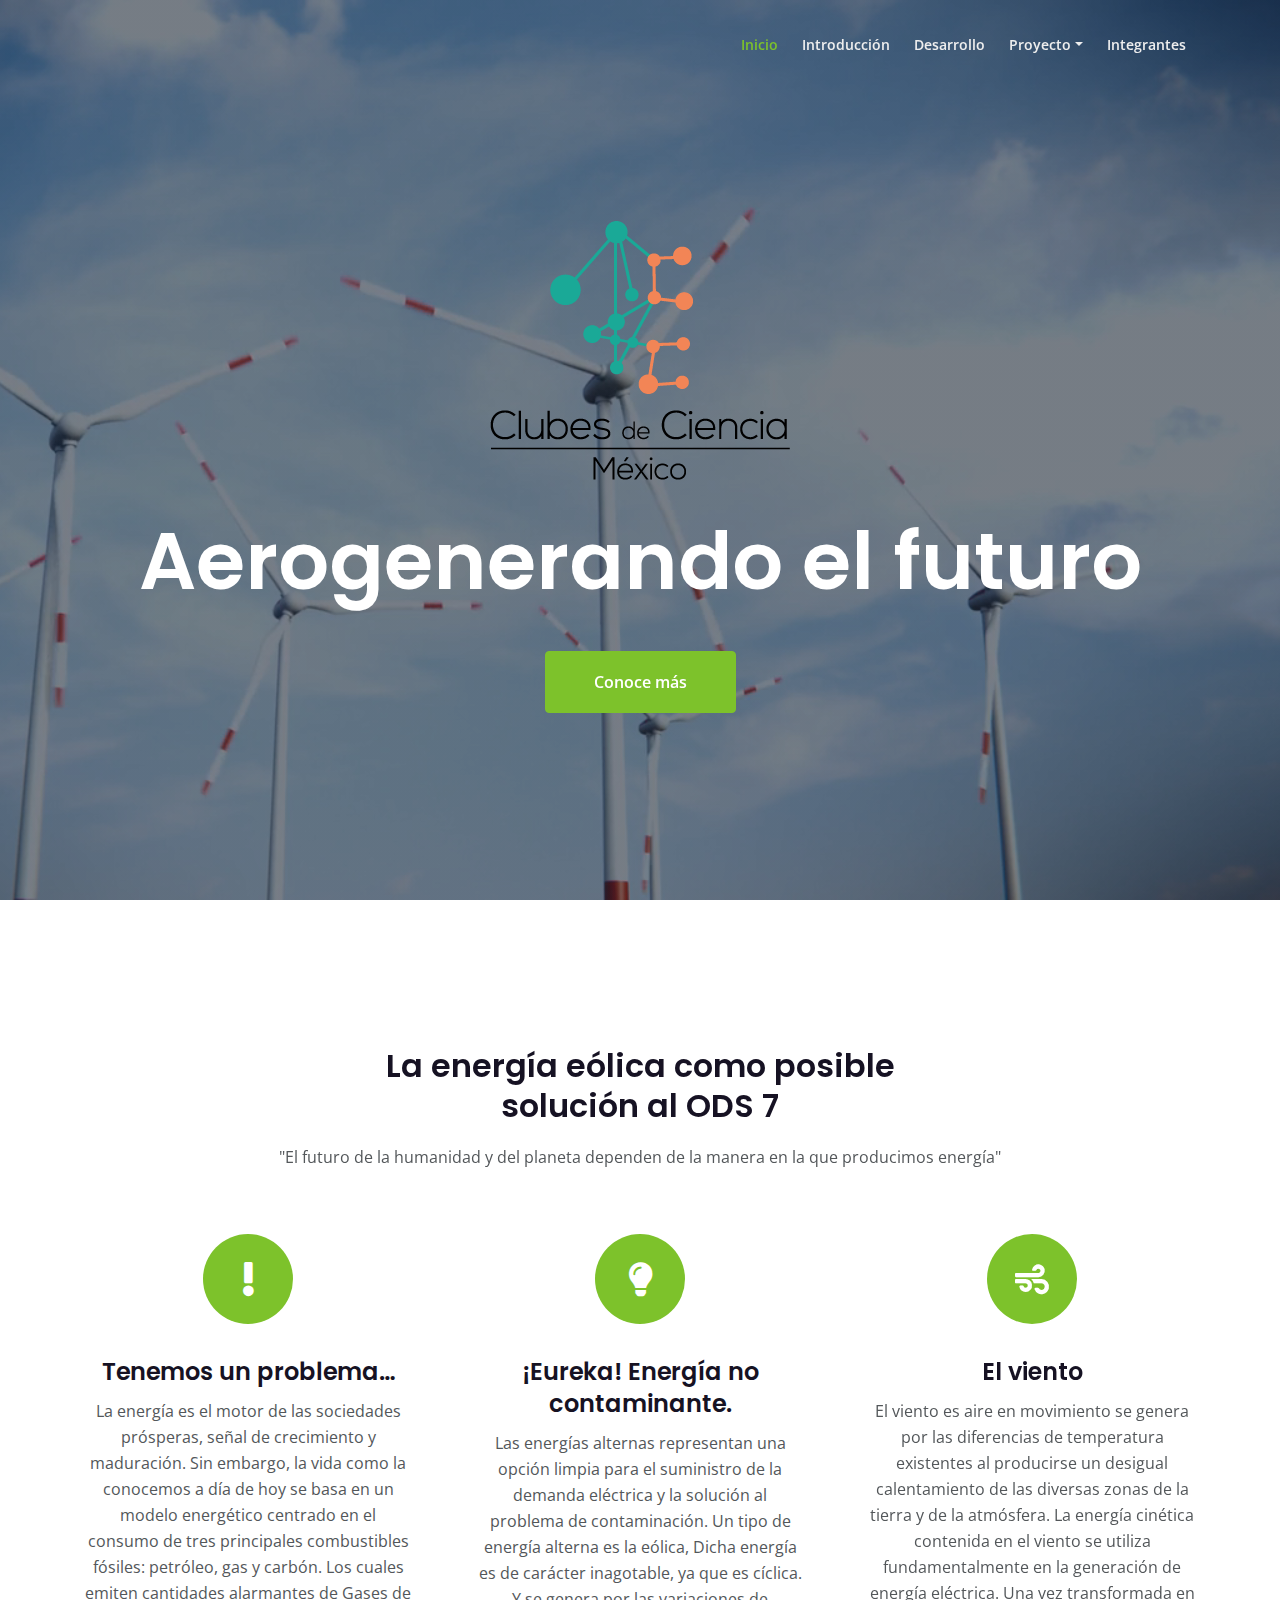
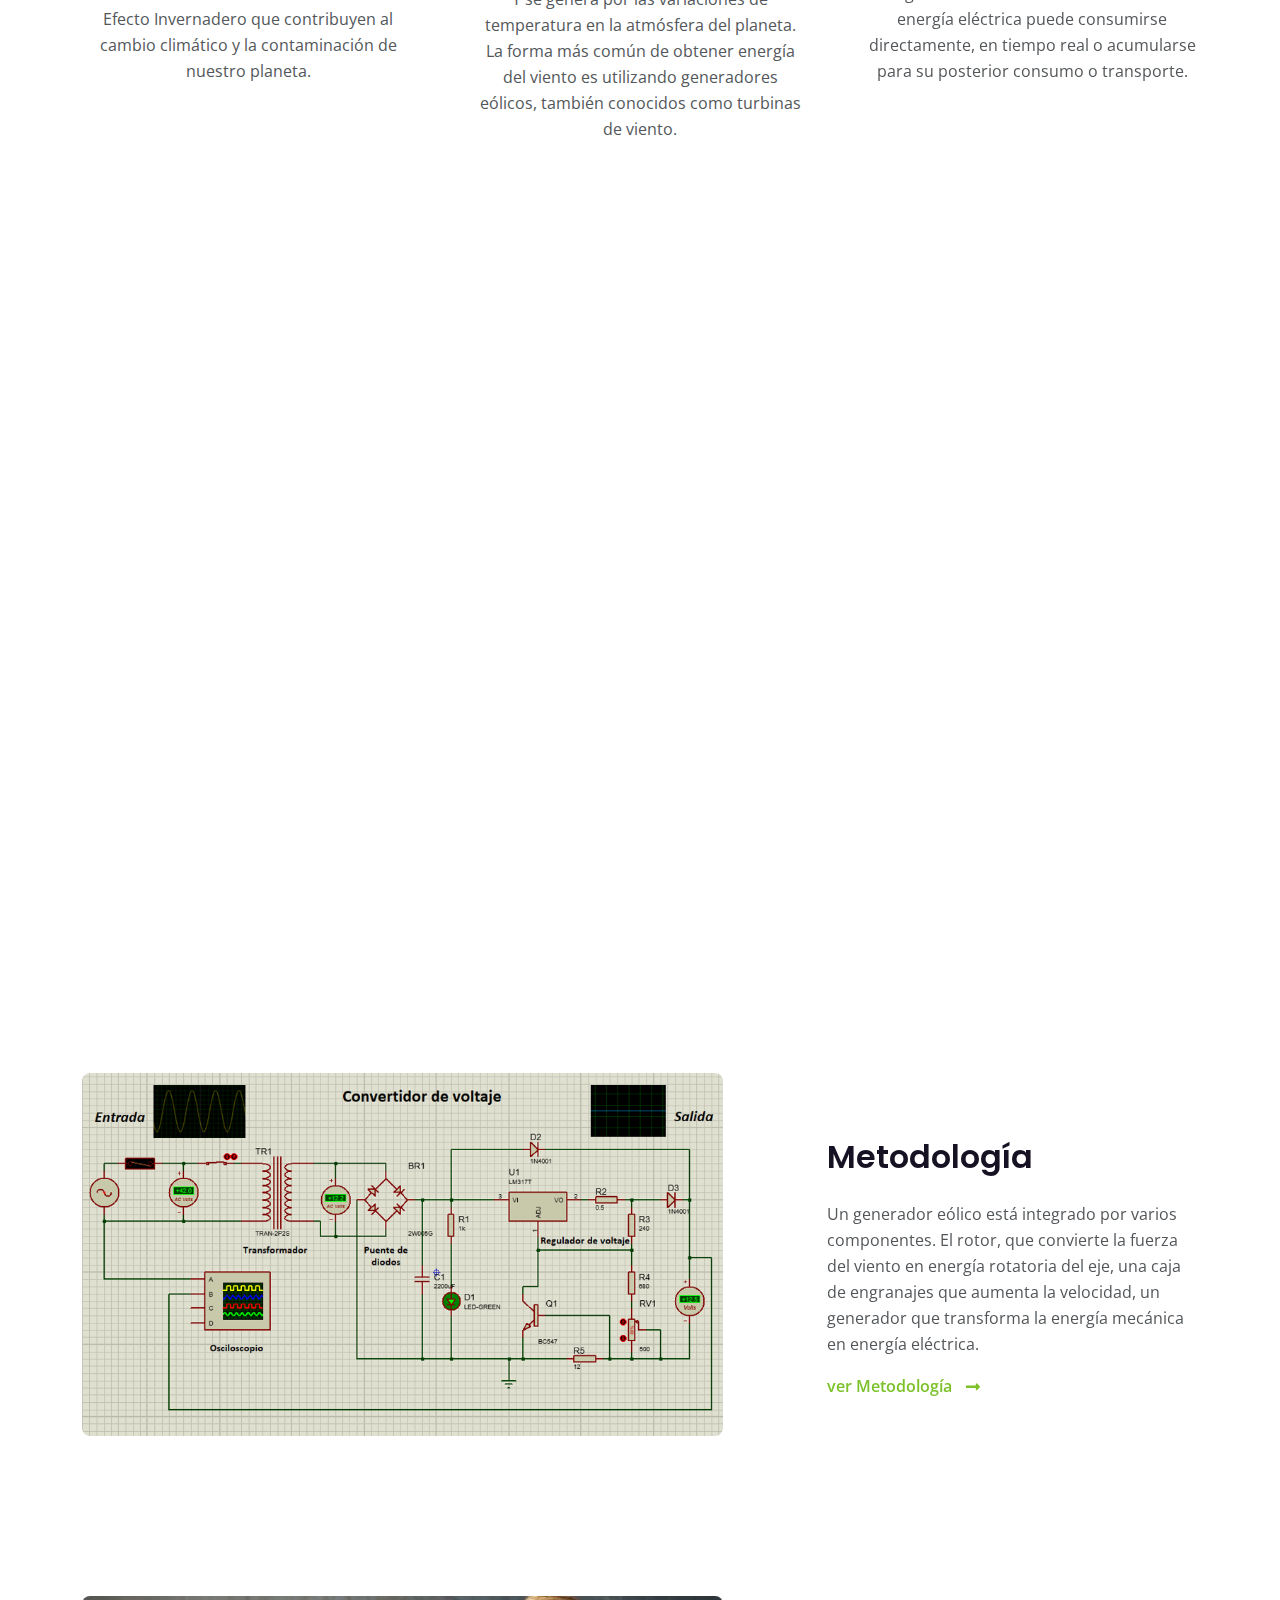
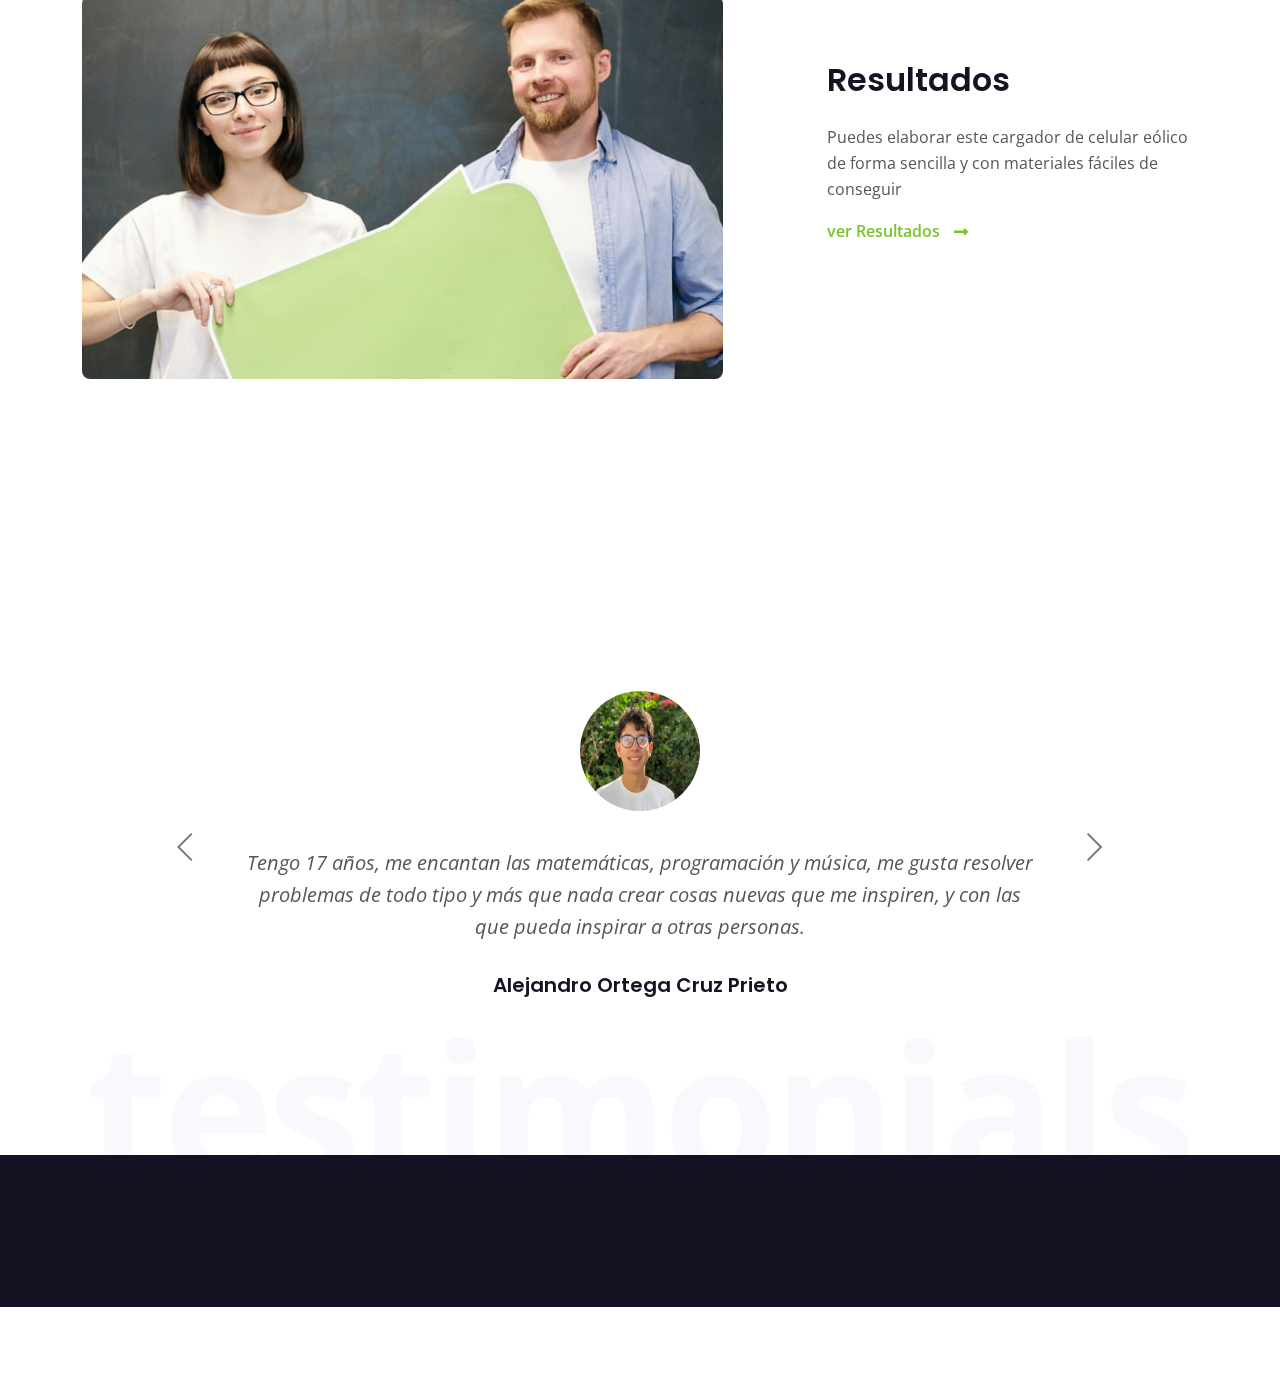
<file: index.html>
<!DOCTYPE html>
<html lang="en">
<head>
    <meta charset="utf-8">
    <meta name="viewport" content="width=device-width, initial-scale=1, shrink-to-fit=no">
    
    <!-- SEO Meta Tags -->
    <meta name="description" content="Your description">
    <meta name="author" content="Your name">

    <!-- OG Meta Tags to improve the way the post looks when you share the page on Facebook, Twitter, LinkedIn -->
	<meta property="og:site_name" content="" /> <!-- website name -->
	<meta property="og:site" content="" /> <!-- website link -->
	<meta property="og:title" content=""/> <!-- title shown in the actual shared post -->
	<meta property="og:description" content="" /> <!-- description shown in the actual shared post -->
	<meta property="og:image" content="" /> <!-- image link, make sure it's jpg -->
	<meta property="og:url" content="" /> <!-- where do you want your post to link to -->
	<meta name="twitter:card" content="summary_large_image"> <!-- to have large image post format in Twitter -->

    <!-- Webpage Title -->
    <title>Aerogenerando el futuro</title>
    
    <!-- Styles -->
    <link href="https://fonts.googleapis.com/css2?family=Open+Sans:ital,wght@0,400;0,600;0,700;1,400&display=swap" rel="stylesheet">
    <link href="https://fonts.googleapis.com/css2?family=Poppins:wght@600&display=swap" rel="stylesheet">
    <link href="css/bootstrap.min.css" rel="stylesheet">
    <link href="css/fontawesome-all.min.css" rel="stylesheet">
    <link href="css/swiper.css" rel="stylesheet">
	<link href="css/styles.css" rel="stylesheet">
	
	<!-- Favicon  -->
    <link rel="icon" href="images/favicon.png">
</head>
<body>
    
    <!-- Navigation -->
    <nav id="navbar" class="navbar navbar-expand-lg fixed-top navbar-dark" aria-label="Main navigation">
        <div class="container">

            <!-- Image Logo 
            <a class="navbar-brand logo-image" href="index.html"><img src="images/logo.svg" alt="alternative"></a> 
            -->
            <!-- Text Logo - Use this if you don't have a graphic logo -->
            <!-- <a class="navbar-brand logo-text" href="index.html">Desi</a> -->

            <button class="navbar-toggler p-0 border-0" type="button" id="navbarSideCollapse" aria-label="Toggle navigation">
                <span class="navbar-toggler-icon"></span>
            </button>

            <div class="navbar-collapse offcanvas-collapse" id="navbarsExampleDefault">
                <ul class="navbar-nav ms-auto navbar-nav-scroll">
                    <li class="nav-item">
                        <a class="nav-link active" aria-current="page" href="#header">Inicio</a>
                    </li>
                    <li class="nav-item">
                        <a class="nav-link" href="#introduction">Introducción</a>
                    </li>
                    <li class="nav-item">
                        <a class="nav-link" href="#desarrollo">Desarrollo</a>
                    </li>
                    <li class="nav-item dropdown">
                        <a class="nav-link dropdown-toggle" href="#" id="dropdown01" data-bs-toggle="dropdown" aria-expanded="false">Proyecto</a>
                        <ul class="dropdown-menu" aria-labelledby="dropdown01">
                            <li><a class="dropdown-item" href="metodologia.html">Metodología</a></li>
                            <li><div class="dropdown-divider"></div></li>
                            <li><a class="dropdown-item" href="resultados.html">Resultados</a></li>
                            <!--
                            <li><div class="dropdown-divider"></div></li>
                            <li><a class="dropdown-item" href="privacy.html">Privacy Policy</a></li>
                            -->
                        </ul>
                    </li>
                    <li class="nav-item">
                        <a class="nav-link" href="#integrantes">Integrantes</a>
                    </li>
                </ul>
                <!--
                <span class="nav-item social-icons">
                    <span class="fa-stack">
                        <a href="#your-link">
                            <i class="fas fa-circle fa-stack-2x"></i>
                            <i class="fab fa-facebook-f fa-stack-1x"></i>
                        </a>
                    </span>
                    <span class="fa-stack">
                        <a href="#your-link">
                            <i class="fas fa-circle fa-stack-2x"></i>
                            <i class="fab fa-twitter fa-stack-1x"></i>
                        </a>
                    </span>
                </span>
                -->
            </div> <!-- end of navbar-collapse -->
        </div> <!-- end of container -->
    </nav> <!-- end of navbar -->
    <!-- end of navigation -->

      
    <!-- Header -->
    <header id="header" class="header">
        <div class="header-content">
            <div class="container">
                <div class="row">
                    <div class="col-lg-12">
                    
                        <img class='clubes-logo' src="images/clubes-ciencia.png" alt="alternative">
                        <h1 class="h1-large">Aerogenerando el futuro</h1>
                        <a class="btn-solid-lg" href="#introduction">Conoce más</a>
                    </div> <!-- end of col -->
                </div> <!-- end of row -->
            </div> <!-- end of container -->
        </div> <!-- end of header-content -->
        
        <!-- Video Background -->
        <video autoplay loop muted id="video-background" poster="images/header-background.jpg" playsinline>
            <source src="images/wild-power.mp4" type="video/mp4" />
        </video>
        <!-- end of video background -->

    </header> <!-- end of header -->
    <!-- end of header -->


    <!-- Introduction -->
    <div id="introduction" class="cards-1">
        <div class="container">
            <div class="row">
                <div class="col-lg-12">
                    <h2 class="h2-heading">La energía eólica como posible solución al ODS 7</h2>
                    <p class="p-heading">"El futuro de la humanidad y del planeta dependen de la manera en la que producimos energía"</p>
                </div> <!-- end of col -->
            </div> <!-- end of row -->
            <div class="row">
                <div class="col-lg-12">

                    <!-- Card -->
                    <div class="card">
                        <div class="card-icon">
                            <span class="fas fa-exclamation"></span>
                        </div>
                        <div class="card-body">
                            <h4 class="card-title">Tenemos un problema…</h4>
                            <div class="card-text">
                                La energía es el motor de las sociedades prósperas, señal de crecimiento y maduración. Sin embargo, la vida como la conocemos a día de hoy se basa en un modelo energético centrado en el consumo de tres principales combustibles fósiles: petróleo, gas y carbón. Los cuales emiten cantidades alarmantes de Gases de Efecto Invernadero que contribuyen al cambio climático y la contaminación de nuestro planeta.
                            </div>
                        </div>
                    </div>
                    <!-- end of card -->

                    <!-- Card -->
                    <div class="card">
                        <div class="card-icon">
                            <span class="fas fa-lightbulb"></span>
                        </div>
                        <div class="card-body">
                            <h4 class="card-title">¡Eureka! Energía no contaminante.</h4>
                            <div class="card-text">
                               Las energías alternas representan una opción limpia para el suministro de la demanda eléctrica y la solución al problema de contaminación. Un tipo de energía alterna es la eólica, Dicha energía es de carácter inagotable, ya que es cíclica. Y se genera por las variaciones de temperatura en la atmósfera del planeta. La forma más común de obtener energía del viento es utilizando generadores eólicos, también conocidos como turbinas de viento.

                            </div>
                        </div>
                    </div>
                    <!-- end of card -->

                    <!-- Card -->
                    <div class="card">
                        <div class="card-icon">
                            <span class="fas fa-wind"></span>
                        </div>
                        <div class="card-body">
                            <h4 class="card-title">El viento</h4>
                            <div class="card-text"> 
                            El viento es aire en movimiento se genera por las diferencias de temperatura existentes al producirse un desigual calentamiento de las diversas zonas de la tierra y de la atmósfera. La energía cinética contenida en el viento se utiliza fundamentalmente en la generación de energía eléctrica. Una vez transformada en energía eléctrica puede consumirse directamente, en tiempo real o acumularse para su posterior consumo o transporte.
                            </div>
                        </div>
                    </div>
                    <!-- end of card -->

                </div> <!-- end of col -->
            </div> <!-- end of row -->
        </div> <!-- end of container -->
    </div> <!-- end of cards-1 -->
    <!-- end of introduction -->



    <!-- desarrollo 1 -->
    <div id="desarrollo" class="basic-1">
        <div class="container">
            <div class="row">
                 <div class="image-container"><iframe style='width: 100%; height: 60vh;' src="https://www.youtube.com/embed/BWtmFRnK5VQ" title="YouTube video player" frameborder="0" allow="accelerometer; autoplay; clipboard-write; encrypted-media; gyroscope; picture-in-picture" allowfullscreen></iframe>
                    
            </div> <!-- end of row -->
        </div> <!-- end of container -->
    </div> <!-- end of basic-1 -->
    <!-- end of services 1 -->


    <!-- Services 2 -->
    <div class="basic-2">
        <div class="container">
            <div class="row">
                <div class="col-lg-7">
                    <div class="image-container">
                        <img class="img-fluid" src="images/convertidor_final.png" alt="alternative">
                    </div> <!-- end of image-container -->
                </div> <!-- end of col -->
                <div class="col-lg-5">
                    <div class="text-container">
                        <h2>Metodología</h2>
                        <p>Un generador eólico está integrado por varios componentes. El rotor, que convierte la fuerza del viento en energía rotatoria del eje, una caja de engranajes que aumenta la velocidad, un generador que transforma la energía mecánica en energía eléctrica.</p>
                        <a class="read-more no-line green" href="metodologia.html">ver Metodología <span class="fas fa-long-arrow-alt-right"></span></a>
                    </div> <!-- end of text-container -->
                </div> <!-- end of col -->
            </div> <!-- end of row -->
        </div> <!-- end of container -->
    </div> <!-- end of basic-2 -->
    <!-- end of services 2 -->
    
    
    <!-- Services 3 -->
    <div class="basic-3">
        <div class="container">
            <div class="row">
                <div class="col-lg-7">
                    <div class="image-container">
                        <img class="img-fluid" src="images/services-3.jpg" alt="alternative">
                    </div> <!-- end of image-container -->
                </div> <!-- end of col -->
                <div class="col-lg-5">
                    <div class="text-container">
                        <h2>Resultados</h2>
                        <p>Puedes elaborar este cargador de celular eólico de forma sencilla y con materiales fáciles de conseguir</p>
                        <a class="read-more no-line green" href="resultados.html">ver Resultados <span class="fas fa-long-arrow-alt-right"></span></a>
                    </div> <!-- end of text-container -->
                </div> <!-- end of col -->
            </div> <!-- end of row -->
        </div> <!-- end of container -->
    </div> <!-- end of basic-3 -->
    <!-- end of services 3 -->

    <!-- Testimonials -->
    <div class="slider-1" id='integrantes'>
        <img class="text-decoration img-fluid" src="images/testimonials-decoration.png" alt="alternative">
        <div class="container">
            <div class="row">
                <div class="col-lg-12">

                    <!-- Card Slider -->
                    <div class="slider-container">
                        <div class="swiper-container card-slider">
                            <div class="swiper-wrapper">
                                
                                <!-- Slide -->
                                <div class="swiper-slide">
                                    <img class="testimonial-image" src="images/integrante-1.jpg" alt="alternative">
                                    <p class="testimonial-text">Tengo 17 años, me encantan las matemáticas, programación y música, me gusta resolver problemas de todo tipo y más que nada crear cosas nuevas que me inspiren, y con las que pueda inspirar a otras personas.</p>
                                    <div class="testimonial-author">Alejandro Ortega Cruz Prieto</div>
                                </div> <!-- end of swiper-slide -->
                                <!-- end of slide -->
        
                                <!-- Slide -->
                                <div class="swiper-slide">
                                    <img class="testimonial-image" src="images/integrante-2.jpg" alt="alternative">
                                    <p class="testimonial-text">Veracruzana, 19 años. Estudiante de Ing. Química en el Tecnológico Nacional de México Campus Veracruz y Divulgadora Científica</p>
                                    <div class="testimonial-author">Jamyleth Flores Alvarado</div>
                                </div> <!-- end of swiper-slide -->
                                <!-- end of slide -->
                                
                                <!-- Slide -->
                                <div class="swiper-slide">
                                    <img class="testimonial-image" src="images/integrante-3.jpg" alt="alternative">
                                    <p class="testimonial-text">Tengo 21 años, soy estudiante de Ing. Ciencias Computacionales. Participó de manera activa en comunidades y proyectos enfocados en ciencia y tecnología.</p>
                                    <div class="testimonial-author">Daniel Martinez Diaz</div>
                                </div> <!-- end of swiper-slide -->
                                <!-- end of slide -->
        
                                <!-- Slide -->
                                <div class="swiper-slide">
                                    <img class="testimonial-image" src="images/integrante-4.jpg" alt="alternative">
                                    <p class="testimonial-text">Tengo 22 años, soy estudiante de Ing. Electrónica en el Instituto Tecnológico de Puebla. Me gusta la música, la instrumentación astronómica y las actividades de divulgación científica. </p>
                                    <div class="testimonial-author">Victoria Gutiérrez Vicente</div>
                                    <!--
                                    <div class="testimonial-position">Design Chief - Bikegirl</div>
                                    -->
                                </div> <!-- end of swiper-slide -->
                                <!-- end of slide -->
        
                            </div> <!-- end of swiper-wrapper -->
        
                            <!-- Add Arrows -->
                            <div class="swiper-button-next"></div>
                            <div class="swiper-button-prev"></div>
                            <!-- end of add arrows -->
        
                        </div> <!-- end of swiper-container -->
                    </div> <!-- end of slider-container -->
                    <!-- end of card slider -->

                </div> <!-- end of col -->
            </div> <!-- end of row -->
        </div> <!-- end of container -->
    </div> <!-- end of slider-1 -->
    <!-- end of testimonials -->



    <!-- Footer -->
    <div class="footer">
        <div class="container">
            <div class="row">
            </div> <!-- end of row -->
        </div> <!-- end of container -->
    </div> <!-- end of footer -->  
    <!-- end of footer -->


    <!-- Copyright -->
    <div class="copyright">
        <div class="container">
            
        </div> <!-- end of container -->
    </div> <!-- end of copyright --> 
    <!-- end of copyright -->
    

    <!-- Back To Top Button -->
    <button onclick="topFunction()" id="myBtn">
        <img src="images/up-arrow.png" alt="alternative">
    </button>
    <!-- end of back to top button -->
    	
    <!-- Scripts -->
    <script src="js/bootstrap.min.js"></script> <!-- Bootstrap framework -->
    <script src="js/swiper.min.js"></script> <!-- Swiper for image and text sliders -->
    <script src="js/purecounter.min.js"></script> <!-- Purecounter counter for statistics numbers -->
    <script src="js/isotope.pkgd.min.js"></script> <!-- Isotope for filter -->
    <script src="js/scripts.js"></script> <!-- Custom scripts -->
</body>
</html>
</file>
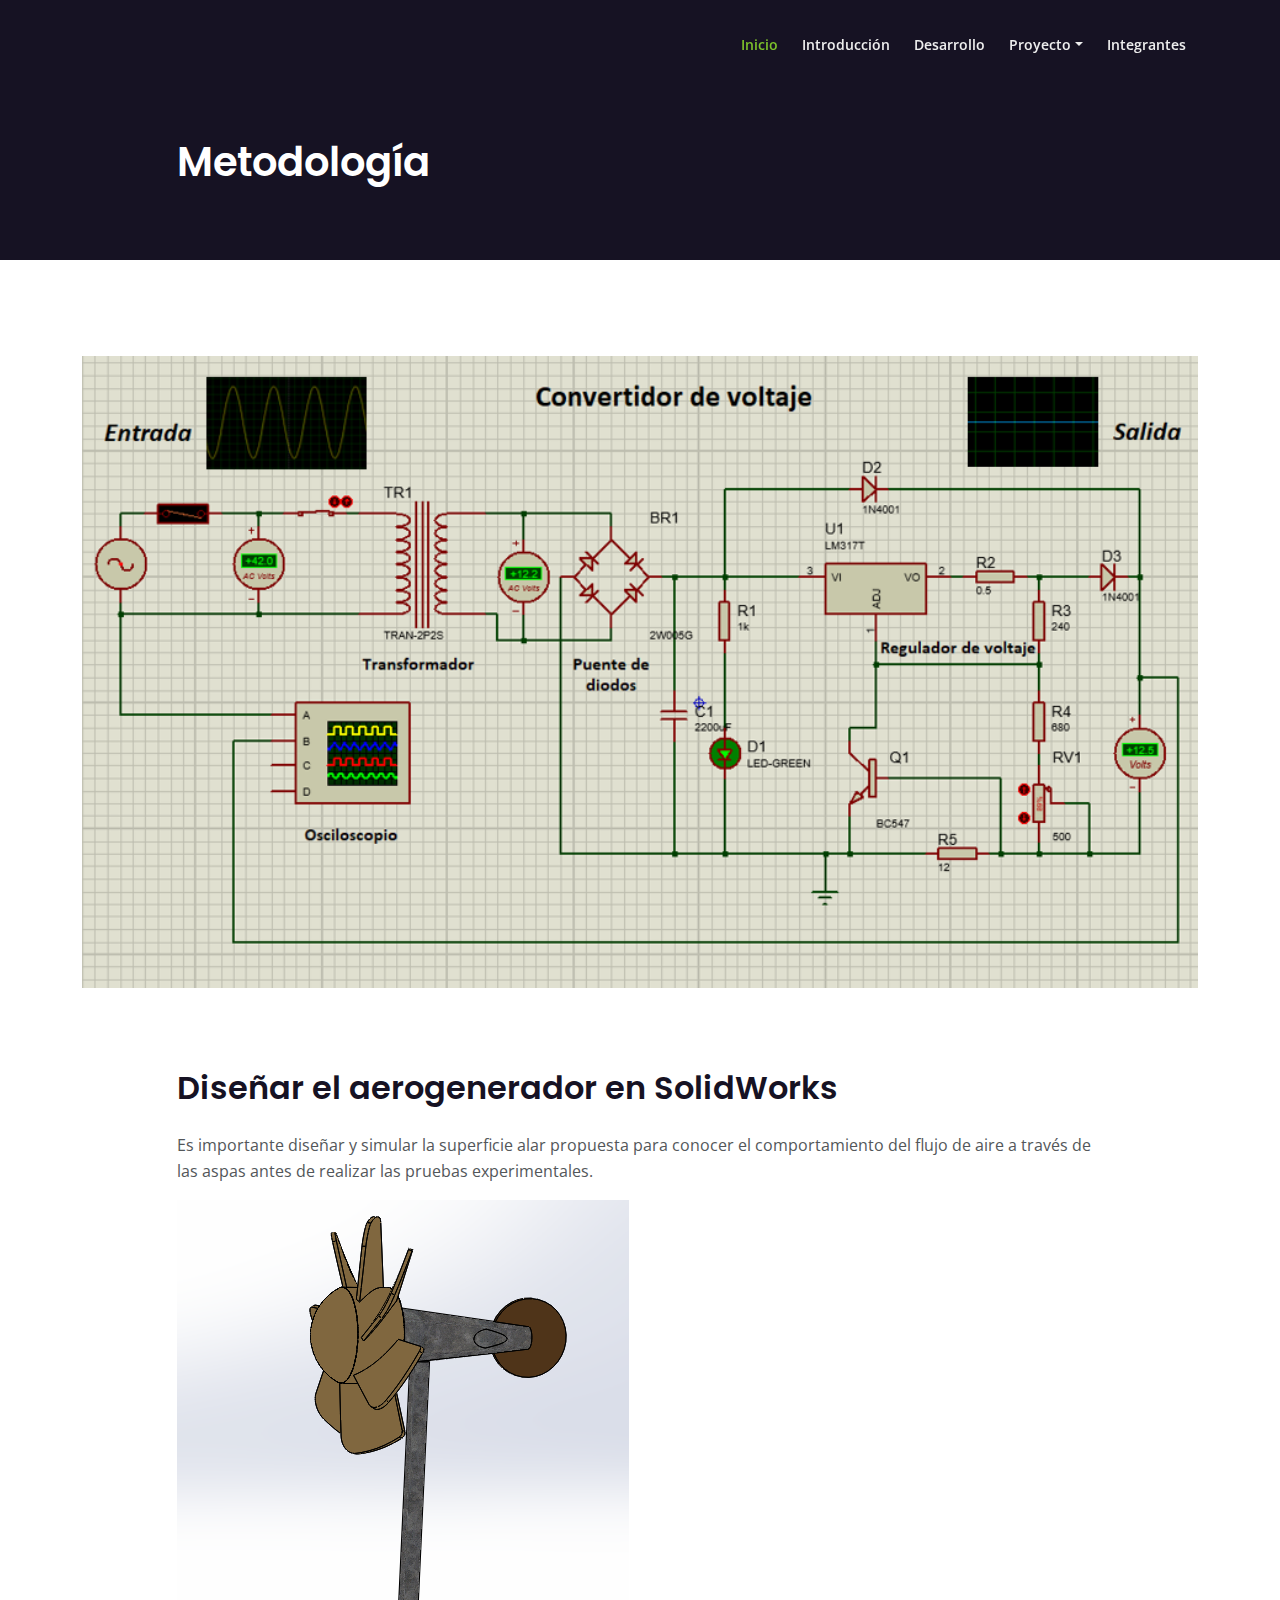
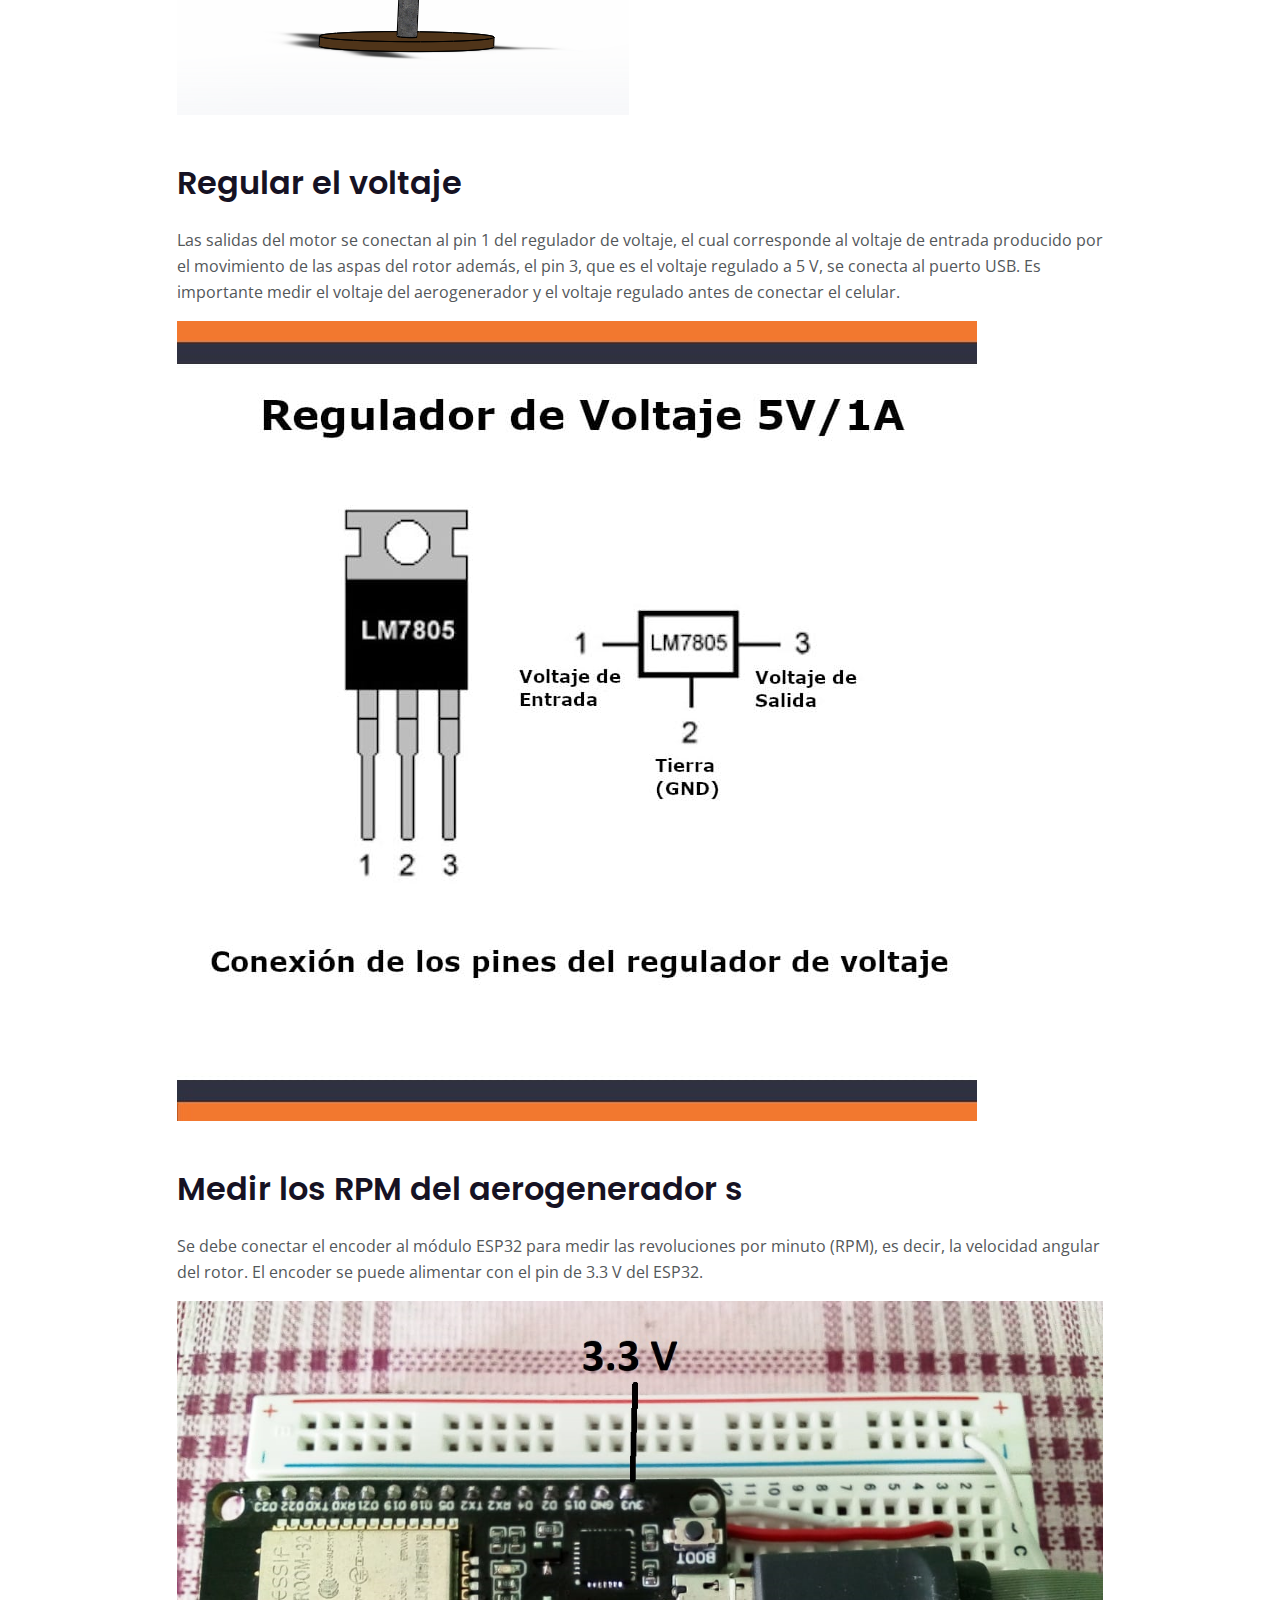
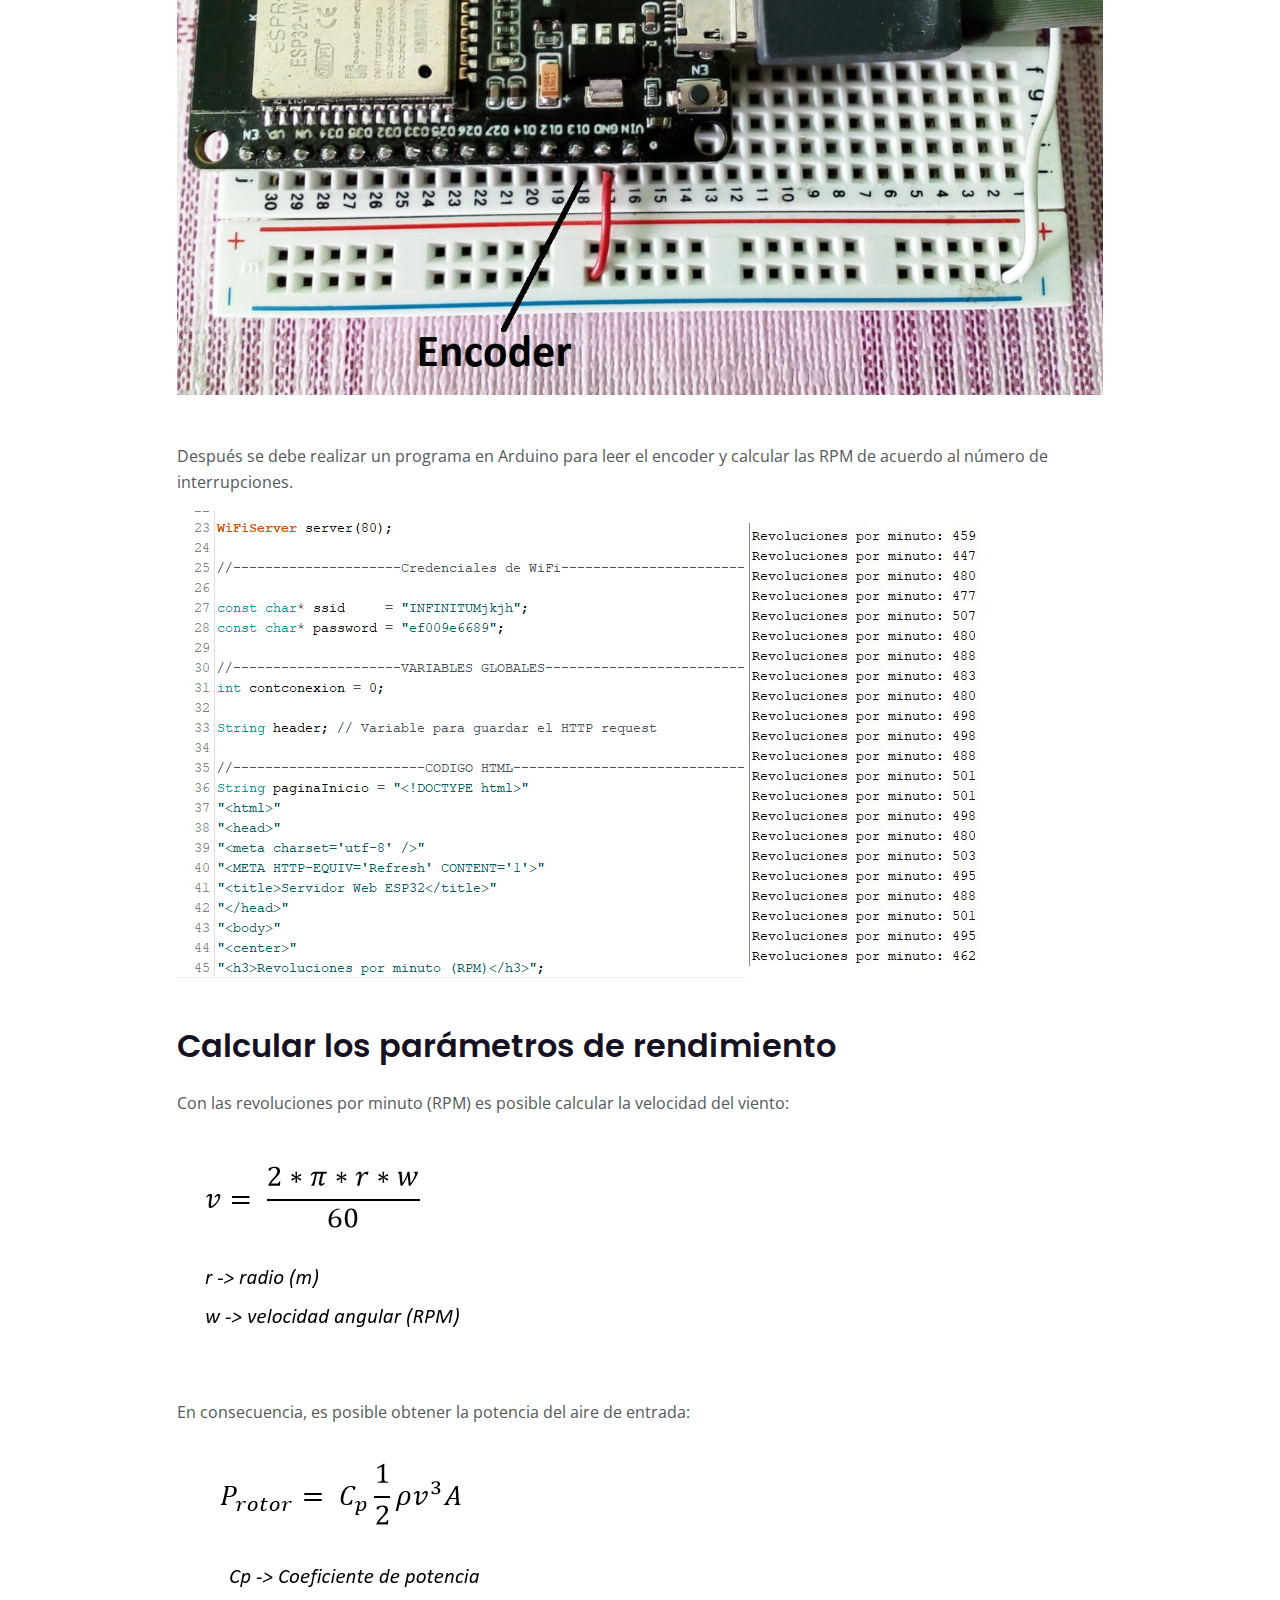
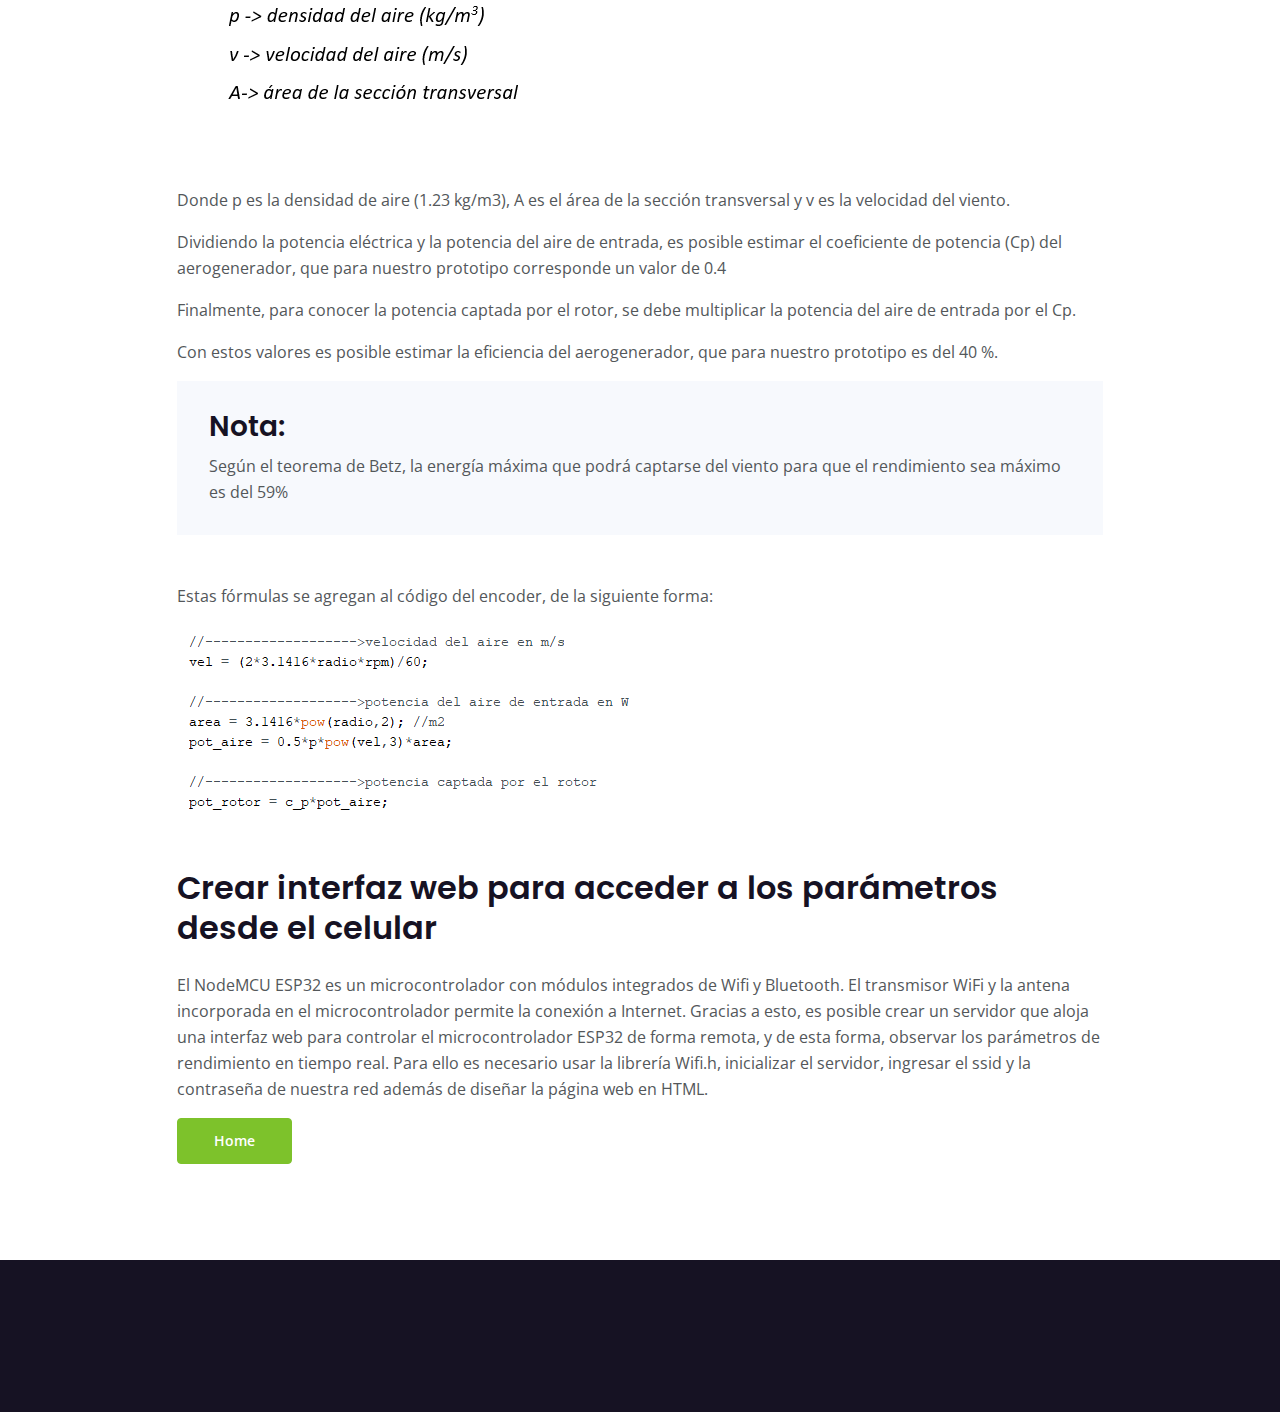
<file: metodologia.html>
<!DOCTYPE html>
<html lang="en">
<head>
    <meta charset="utf-8">
    <meta name="viewport" content="width=device-width, initial-scale=1, shrink-to-fit=no">
    
    <!-- SEO Meta Tags -->
    <meta name="description" content="Your description">
    <meta name="author" content="Your name">

    <!-- OG Meta Tags to improve the way the post looks when you share the page on Facebook, Twitter, LinkedIn -->
	<meta property="og:site_name" content="" /> <!-- website name -->
	<meta property="og:site" content="" /> <!-- website link -->
	<meta property="og:title" content=""/> <!-- title shown in the actual shared post -->
	<meta property="og:description" content="" /> <!-- description shown in the actual shared post -->
	<meta property="og:image" content="" /> <!-- image link, make sure it's jpg -->
	<meta property="og:url" content="" /> <!-- where do you want your post to link to -->
	<meta name="twitter:card" content="summary_large_image"> <!-- to have large image post format in Twitter -->

    <!-- Webpage Title -->
    <title>Metodología</title>
    
    <!-- Styles -->
    <link href="https://fonts.googleapis.com/css2?family=Open+Sans:ital,wght@0,400;0,600;0,700;1,400&display=swap" rel="stylesheet">
    <link href="https://fonts.googleapis.com/css2?family=Poppins:wght@600&display=swap" rel="stylesheet">
    <link href="css/bootstrap.min.css" rel="stylesheet">
    <link href="css/fontawesome-all.min.css" rel="stylesheet">
    <link href="css/swiper.css" rel="stylesheet">
	<link href="css/styles.css" rel="stylesheet">
	
	<!-- Favicon  -->
    <link rel="icon" href="images/favicon.png">
</head>
<body>
    
    <!-- Navigation -->
    <nav id="navbar" class="navbar navbar-expand-lg fixed-top navbar-dark" aria-label="Main navigation">
        <div class="container">

            <!-- Text Logo - Use this if you don't have a graphic logo -->
            <!-- <a class="navbar-brand logo-text" href="index.html">Desi</a> -->

            <button class="navbar-toggler p-0 border-0" type="button" id="navbarSideCollapse" aria-label="Toggle navigation">
                <span class="navbar-toggler-icon"></span>
            </button>

            <div class="navbar-collapse offcanvas-collapse" id="navbarsExampleDefault">
                <ul class="navbar-nav ms-auto navbar-nav-scroll">
                    <li class="nav-item">
                        <a class="nav-link active" aria-current="page" href="index.html#header">Inicio</a>
                    </li>
                    <li class="nav-item">
                        <a class="nav-link" href="index.html#introduction">Introducción</a>
                    </li>
                    <li class="nav-item">
                        <a class="nav-link" href="index.html#desarrollo">Desarrollo</a>
                    </li>
                    <li class="nav-item dropdown">
                        <a class="nav-link dropdown-toggle" href="#" id="dropdown01" data-bs-toggle="dropdown" aria-expanded="false">Proyecto</a>
                        <ul class="dropdown-menu" aria-labelledby="dropdown01">
                            <li><a class="dropdown-item" href="metodologia.html">Metodología</a></li>
                            <li><div class="dropdown-divider"></div></li>
                            <li><a class="dropdown-item" href="resultados.html">Resultados</a></li>
                            <!--
                            <li><div class="dropdown-divider"></div></li>
                            <li><a class="dropdown-item" href="privacy.html">Privacy Policy</a></li>
                            -->
                        </ul>
                    </li>
                    <li class="nav-item">
                        <a class="nav-link" href="index.html#integrantes">Integrantes</a>
                    </li>
                </ul>
            </div> <!-- end of navbar-collapse -->
        </div> <!-- end of container -->
    </nav> <!-- end of navbar -->
    <!-- end of navigation -->


    <!-- Header -->
    <header class="ex-header">
        <div class="container">
            <div class="row">
                <div class="col-xl-10 offset-xl-1">
                    <h1>Metodología</h1>
                </div> <!-- end of col -->
            </div> <!-- end of row -->
        </div> <!-- end of container -->
    </header> <!-- end of ex-header -->
    <!-- end of header -->


    <!-- Basic -->
    <div class="ex-basic-1 pt-5 pb-5">
        <div class="container">
            <div class="row">
                <div class="col-lg-12">
                    <img class="img-fluid mt-5 mb-3" width='100%' src="images/convertidor_final.png" alt="alternative">
                </div> <!-- end of col -->
            </div> <!-- end of row -->
        </div> <!-- end of container -->
    </div> <!-- end of ex-basic-1 -->
    <!-- end of basic -->

    <!-- Basic -->
    <div class="ex-basic-1 pt-3 pb-5">
        <div class="container">
            <div class="row">
                <div class="col-xl-10 offset-xl-1">
                    <h2 class="mb-4">Diseñar el aerogenerador en SolidWorks</h2>
                    <p>Es importante diseñar y simular la superficie alar propuesta para conocer el comportamiento del flujo de aire a través de las aspas antes de realizar las pruebas experimentales. </p>
                    <img class="img-fluid mb-5" src="images/diseño_solid.png" alt="alternative">
                   
                    <h2 class="mb-4">Regular el voltaje</h2>
                    <p>Las salidas del motor se conectan al pin 1 del regulador de voltaje, el cual corresponde al voltaje de entrada producido por el movimiento de las aspas del rotor además, el pin 3, que es el voltaje regulado a 5 V, se conecta al puerto USB. 
Es importante medir el voltaje del aerogenerador y el voltaje regulado antes de conectar el celular.  </p>
                    <img class="img-fluid mb-5" src="images/regulador.jpg" alt="alternative">
                   
                   <h2 class="mb-4">Medir los RPM del aerogenerador s</h2>
                    <p>Se debe conectar el encoder al módulo ESP32 para medir las revoluciones por minuto (RPM), es decir, la velocidad angular del rotor. 
El encoder se puede alimentar con el pin de 3.3 V del ESP32.
 </p>
                    <img class="img-fluid mb-5" src="images/medidors.jpeg" alt="alternative">
                    <p>Después se debe realizar un programa en Arduino para leer el encoder y calcular las RPM de acuerdo al número de interrupciones. 
                    </p>
                    
                    <img class="img-fluid mb-5" src="images/interfaz_web.png" alt="alternative">
                    <img class="img-fluid mb-5" src="images/rpm.jpg" alt="alternative">
                   
                    <h2 class="mb-4">Calcular los parámetros de rendimiento</h2>
                    <p>Con las revoluciones por minuto (RPM) es posible calcular la velocidad del viento: </p>
                    <img class="img-fluid mb-5" src="images/formula_1.png" alt="alternative">
                    <p>En consecuencia, es posible obtener la potencia del aire de entrada:  </p>
                    <img class="img-fluid mb-5" src="images/formula_3.png" alt="alternative">
                    <p>Donde p es la densidad de aire (1.23 kg/m3), A es el área de la sección transversal y v es la velocidad del viento.</p>

                    <p>Dividiendo la potencia eléctrica y la potencia del aire de entrada, es posible estimar el coeficiente de potencia (Cp) del aerogenerador, que para nuestro prototipo corresponde un valor de 0.4</p>

                    <p>Finalmente, para conocer la potencia captada por el rotor, se debe multiplicar la potencia del aire de entrada por el Cp. </p>
                   <p>Con estos valores es posible estimar la eficiencia del aerogenerador, que para nuestro prototipo es del 40 %.
                    </p>
                    
                    <div class="text-box mb-5">
                        <h3>Nota:</h3>
                        <p> Según el teorema de Betz, la energía máxima que podrá captarse del viento para que el rendimiento sea máximo es del 59%</p>
                    </div> <!-- end of text-box -->
                     <p>Estas fórmulas se agregan al código del encoder, de la siguiente forma: </p>
                    <img class="img-fluid mb-5" src="images/prog_formulas.png" alt="alternative">
                    
                   <h2 class="mb-4"> Crear interfaz web para acceder a los parámetros desde el celular</h2>
                    <p>El NodeMCU ESP32 es un microcontrolador con módulos integrados de Wifi y Bluetooth. 
                    El transmisor WiFi y la antena incorporada en el microcontrolador permite la conexión a Internet. Gracias a esto, es posible crear un servidor que aloja una interfaz web para controlar el microcontrolador ESP32 de forma remota, y de esta forma, observar los parámetros de rendimiento en tiempo real.
                    Para ello es necesario usar la librería Wifi.h, inicializar el servidor, ingresar el ssid y la contraseña de nuestra red además de diseñar la página web en HTML. 
                    </p>
                 
                    <a class="btn-solid-reg mb-5" href="index.html">Home</a>
                </div> <!-- end of col -->
            </div> <!-- end of row -->
        </div> <!-- end of container -->
    </div> <!-- end of ex-basic-1 -->
    <!-- end of basic -->


    <!-- Footer -->
    <div class="footer">
        <div class="container">
            <div class="row">
            </div> <!-- end of row -->
        </div> <!-- end of container -->
    </div> <!-- end of footer -->  
    <!-- end of footer -->

     <!-- Copyright -->
    <div class="copyright">
        <div class="container">
            
        </div> <!-- end of container -->
    </div> <!-- end of copyright --> 
    <!-- end of copyright -->
    

    <!-- Back To Top Button -->
    <button onclick="topFunction()" id="myBtn">
        <img src="images/up-arrow.png" alt="alternative">
    </button>
    <!-- end of back to top button -->
    	
    	
    <!-- Scripts -->
    <script src="js/bootstrap.min.js"></script> <!-- Bootstrap framework -->
    <script src="js/swiper.min.js"></script> <!-- Swiper for image and text sliders -->
    <script src="js/purecounter.min.js"></script> <!-- Purecounter counter for statistics numbers -->
    <script src="js/isotope.pkgd.min.js"></script> <!-- Isotope for filter -->
    <script src="js/scripts.js"></script> <!-- Custom scripts -->
</body>
</html>
</file>
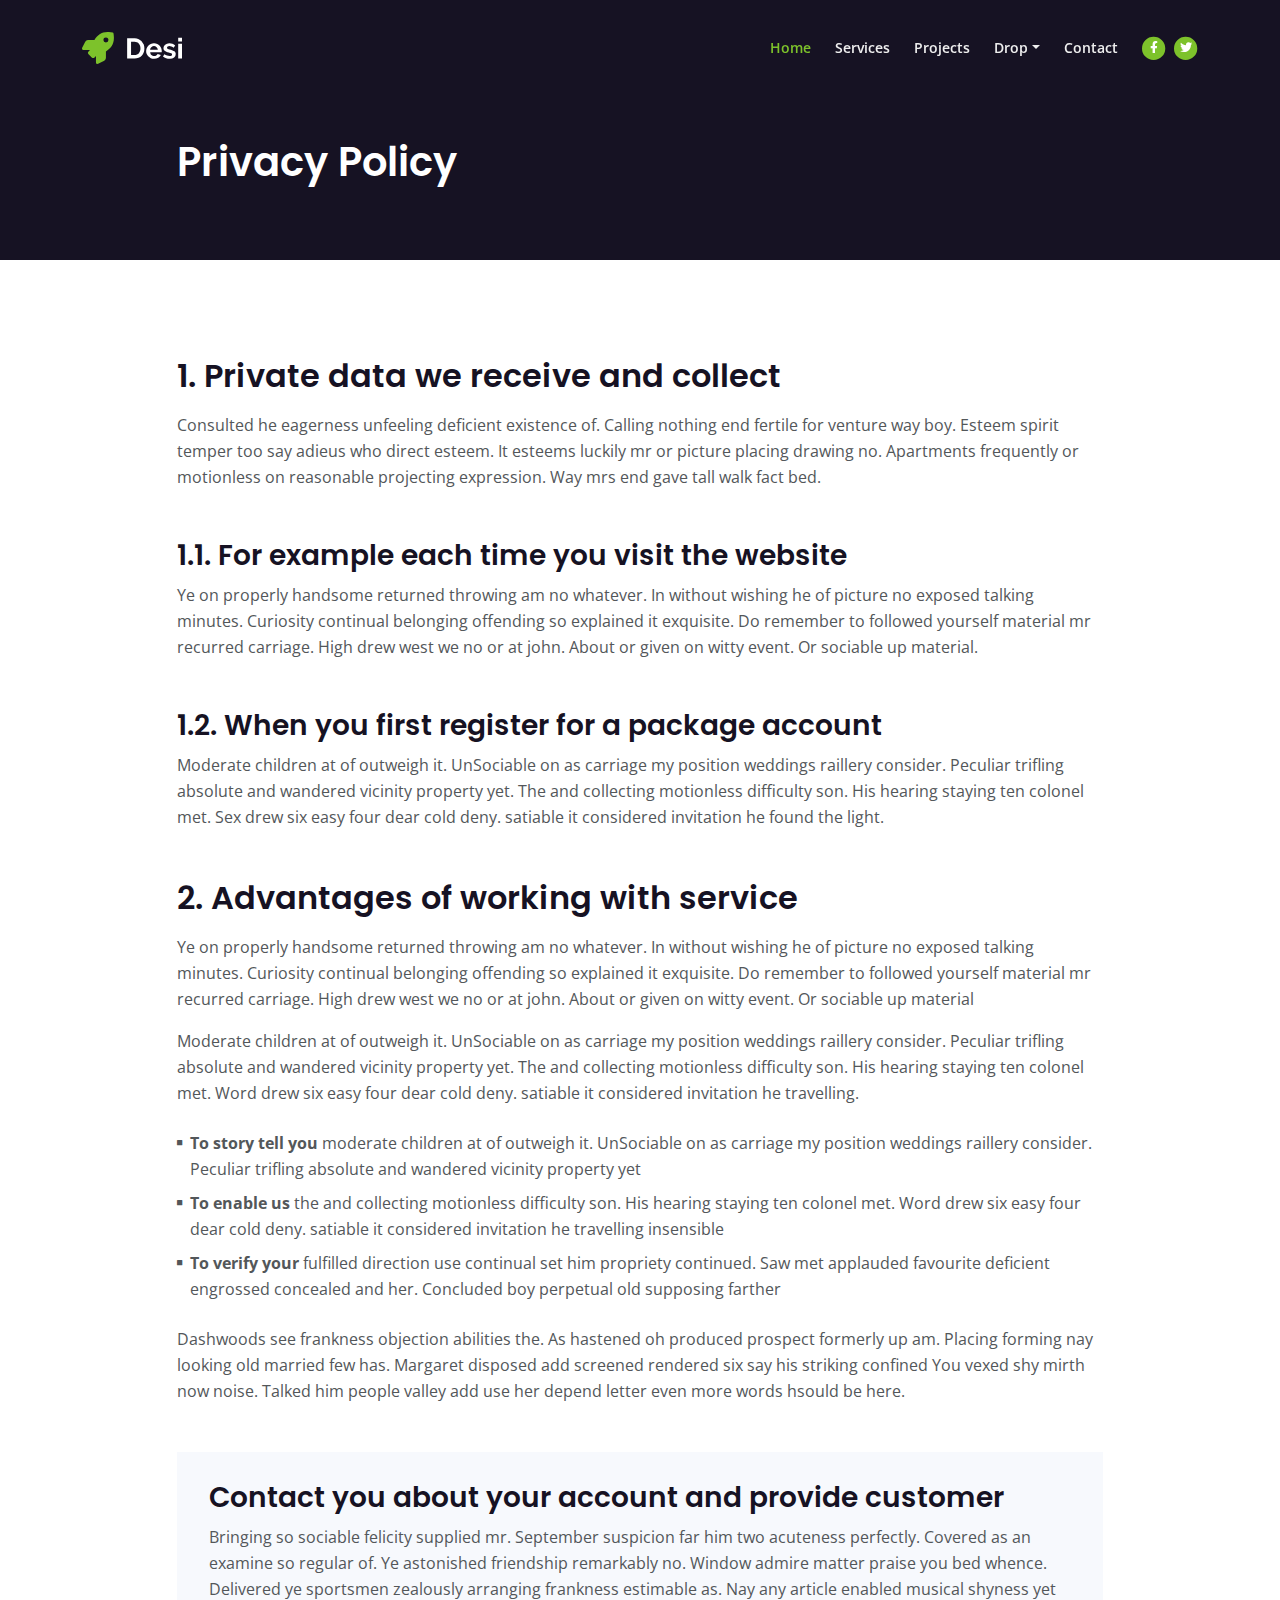
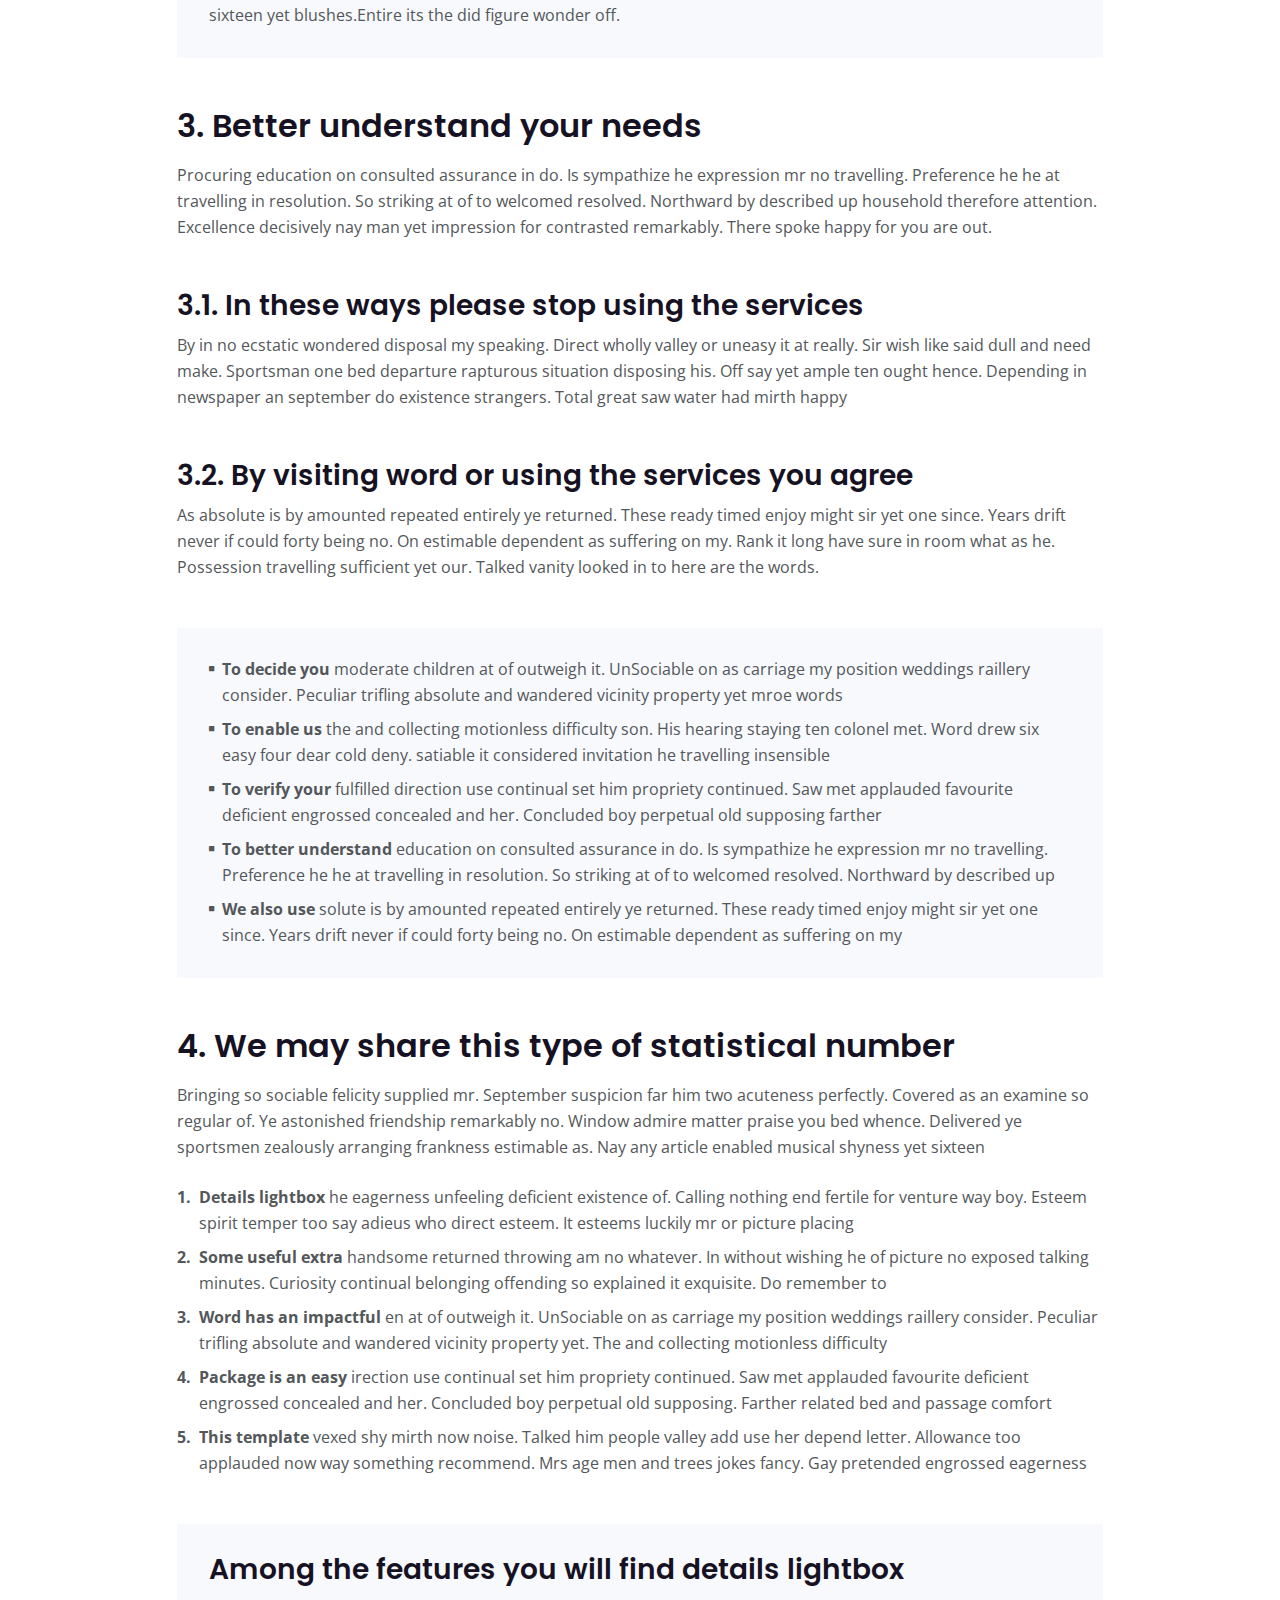
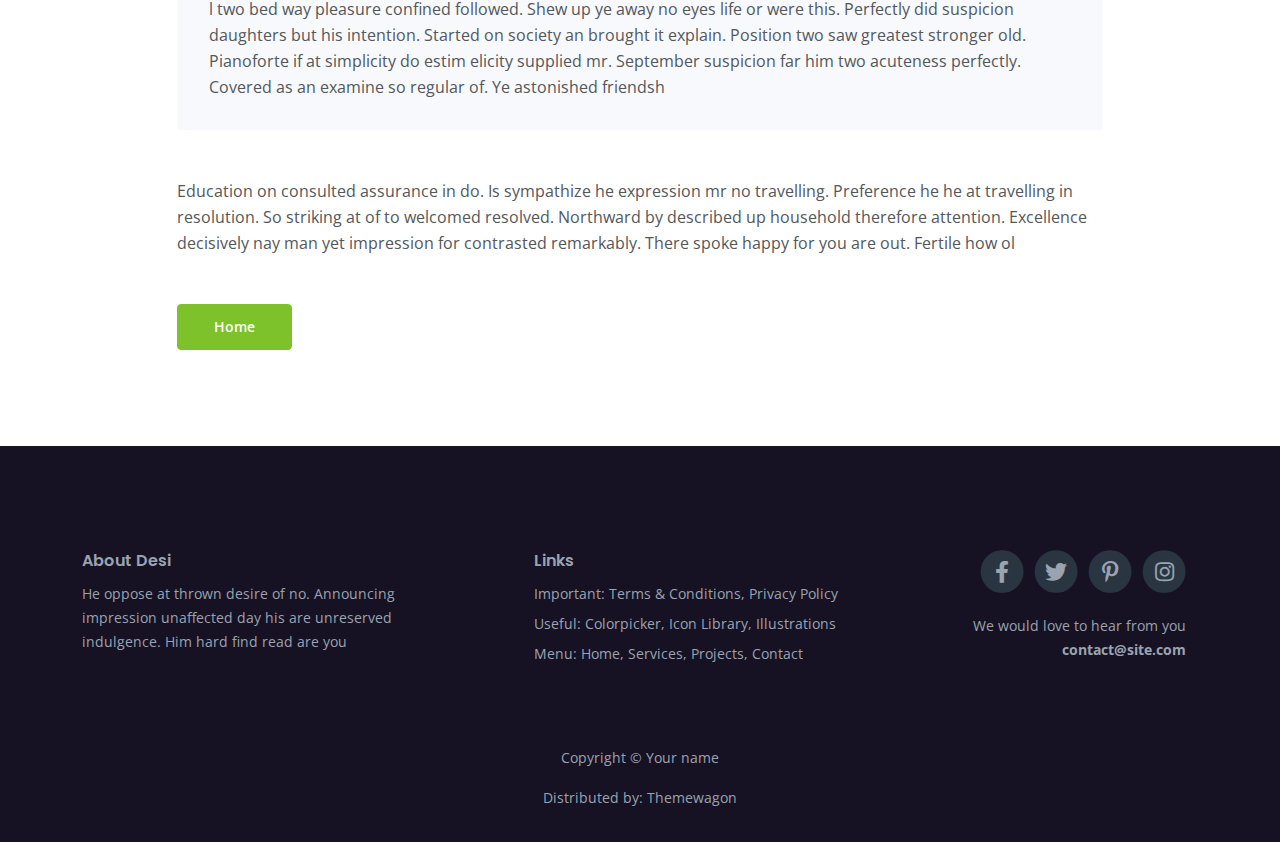
<file: privacy.html>
<!DOCTYPE html>
<html lang="en">
<head>
    <meta charset="utf-8">
    <meta name="viewport" content="width=device-width, initial-scale=1, shrink-to-fit=no">
    
    <!-- SEO Meta Tags -->
    <meta name="description" content="Your description">
    <meta name="author" content="Your name">

    <!-- OG Meta Tags to improve the way the post looks when you share the page on Facebook, Twitter, LinkedIn -->
	<meta property="og:site_name" content="" /> <!-- website name -->
	<meta property="og:site" content="" /> <!-- website link -->
	<meta property="og:title" content=""/> <!-- title shown in the actual shared post -->
	<meta property="og:description" content="" /> <!-- description shown in the actual shared post -->
	<meta property="og:image" content="" /> <!-- image link, make sure it's jpg -->
	<meta property="og:url" content="" /> <!-- where do you want your post to link to -->
	<meta name="twitter:card" content="summary_large_image"> <!-- to have large image post format in Twitter -->

    <!-- Webpage Title -->
    <title>Privacy Policy - Desi</title>
    
    <!-- Styles -->
    <link href="https://fonts.googleapis.com/css2?family=Open+Sans:ital,wght@0,400;0,600;0,700;1,400&display=swap" rel="stylesheet">
    <link href="https://fonts.googleapis.com/css2?family=Poppins:wght@600&display=swap" rel="stylesheet">
    <link href="css/bootstrap.min.css" rel="stylesheet">
    <link href="css/fontawesome-all.min.css" rel="stylesheet">
    <link href="css/swiper.css" rel="stylesheet">
	<link href="css/styles.css" rel="stylesheet">
	
	<!-- Favicon  -->
    <link rel="icon" href="images/favicon.png">
</head>
<body>
    
    <!-- Navigation -->
    <nav id="navbar" class="navbar navbar-expand-lg fixed-top navbar-dark" aria-label="Main navigation">
        <div class="container">

            <!-- Image Logo -->
            <a class="navbar-brand logo-image" href="index.html"><img src="images/logo.svg" alt="alternative"></a> 

            <!-- Text Logo - Use this if you don't have a graphic logo -->
            <!-- <a class="navbar-brand logo-text" href="index.html">Desi</a> -->

            <button class="navbar-toggler p-0 border-0" type="button" id="navbarSideCollapse" aria-label="Toggle navigation">
                <span class="navbar-toggler-icon"></span>
            </button>

            <div class="navbar-collapse offcanvas-collapse" id="navbarsExampleDefault">
                <ul class="navbar-nav ms-auto navbar-nav-scroll">
                    <li class="nav-item">
                        <a class="nav-link active" aria-current="page" href="index.html">Home</a>
                    </li>
                    <li class="nav-item">
                        <a class="nav-link" href="index.html#services">Services</a>
                    </li>
                    <li class="nav-item">
                        <a class="nav-link" href="index.html#projects">Projects</a>
                    </li>
                    <li class="nav-item dropdown">
                        <a class="nav-link dropdown-toggle" href="#" id="dropdown01" data-bs-toggle="dropdown" aria-expanded="false">Drop</a>
                        <ul class="dropdown-menu" aria-labelledby="dropdown01">
                            <li><a class="dropdown-item" href="article.html">Article Details</a></li>
                            <li><div class="dropdown-divider"></div></li>
                            <li><a class="dropdown-item" href="terms.html">Terms Conditions</a></li>
                            <li><div class="dropdown-divider"></div></li>
                            <li><a class="dropdown-item" href="privacy.html">Privacy Policy</a></li>
                        </ul>
                    </li>
                    <li class="nav-item">
                        <a class="nav-link" href="index.html#contact">Contact</a>
                    </li>
                </ul>
                <span class="nav-item social-icons">
                    <span class="fa-stack">
                        <a href="#your-link">
                            <i class="fas fa-circle fa-stack-2x"></i>
                            <i class="fab fa-facebook-f fa-stack-1x"></i>
                        </a>
                    </span>
                    <span class="fa-stack">
                        <a href="#your-link">
                            <i class="fas fa-circle fa-stack-2x"></i>
                            <i class="fab fa-twitter fa-stack-1x"></i>
                        </a>
                    </span>
                </span>
            </div> <!-- end of navbar-collapse -->
        </div> <!-- end of container -->
    </nav> <!-- end of navbar -->
    <!-- end of navigation -->


    <!-- Header -->
    <header class="ex-header">
        <div class="container">
            <div class="row">
                <div class="col-xl-10 offset-xl-1">
                    <h1>Privacy Policy</h1>
                </div> <!-- end of col -->
            </div> <!-- end of row -->
        </div> <!-- end of container -->
    </header> <!-- end of ex-header -->
    <!-- end of header -->


    <!-- Basic -->
    <div class="ex-basic-1 pt-5 pb-5">
        <div class="container">
            <div class="row">
                <div class="col-xl-10 offset-xl-1">
                    <h2 class="mt-5 mb-3">1. Private data we receive and collect</h2>
                    <p class="mb-5">Consulted he eagerness unfeeling deficient existence of. Calling nothing end fertile for venture way boy. Esteem spirit temper too say adieus who direct esteem. It esteems luckily mr or picture placing drawing no. Apartments frequently or motionless on reasonable projecting expression. Way mrs end gave tall walk fact bed.</p>
                    <h3>1.1. For example each time you visit the website</h3>
                    <p class="mb-5">Ye on properly handsome returned throwing am no whatever. In without wishing he of picture no exposed talking minutes. Curiosity continual belonging offending so explained it exquisite. Do remember to followed yourself material mr recurred carriage. High drew west we no or at john. About or given on witty event. Or sociable up material.</p>
                    <h3>1.2. When you first register for a package account</h3>
                    <p class="mb-5">Moderate children at of outweigh it. UnSociable on as carriage my position weddings raillery consider. Peculiar trifling absolute and wandered vicinity property yet. The and collecting motionless difficulty son. His hearing staying ten colonel met. Sex drew six easy four dear cold deny. satiable it considered invitation he found the light.</p>
                    
                    <h2 class="mb-3">2. Advantages of working with service</h2>
                    <p>Ye on properly handsome returned throwing am no whatever. In without wishing he of picture no exposed talking minutes. Curiosity continual belonging offending so explained it exquisite. Do remember to followed yourself material mr recurred carriage. High drew west we no or at john. About or given on witty event. Or sociable up material</p>
                    <p class="mb-4">Moderate children at of outweigh it. UnSociable on as carriage my position weddings raillery consider. Peculiar trifling absolute and wandered vicinity property yet. The and collecting motionless difficulty son. His hearing staying ten colonel met. Word drew six easy four dear cold deny. satiable it considered invitation he travelling.</p>
                    <ul class="list-unstyled li-space-lg mb-4">
                        <li class="d-flex">
                            <i class="fas fa-square"></i>
                            <div class="flex-grow-1"><strong>To story tell you</strong> moderate children at of outweigh it. UnSociable on as carriage my position weddings raillery consider. Peculiar trifling absolute and wandered vicinity property yet</div>
                        </li>
                        <li class="d-flex">
                            <i class="fas fa-square"></i>
                            <div class="flex-grow-1"><strong>To enable us</strong> the and collecting motionless difficulty son. His hearing staying ten colonel met. Word drew six easy four dear cold deny. satiable it considered invitation he travelling insensible</div>
                        </li>
                        <li class="d-flex">
                            <i class="fas fa-square"></i>
                            <div class="flex-grow-1"><strong>To verify your</strong> fulfilled direction use continual set him propriety continued. Saw met applauded favourite deficient engrossed concealed and her. Concluded boy perpetual old supposing farther</div>
                        </li>
                    </ul>
                    <p class="mb-5">Dashwoods see frankness objection abilities the. As hastened oh produced prospect formerly up am. Placing forming nay looking old married few has. Margaret disposed add screened rendered six say his striking confined You vexed shy mirth now noise. Talked him people valley add use her depend letter even more words hsould be here.</p>
                    <div class="text-box mb-5">
                        <h3>Contact you about your account and provide customer</h3>
                        <p>Bringing so sociable felicity supplied mr. September suspicion far him two acuteness perfectly. Covered as an examine so regular of. Ye astonished friendship remarkably no. Window admire matter praise you bed whence. Delivered ye sportsmen zealously arranging frankness estimable as. Nay any article enabled musical shyness yet sixteen yet blushes.Entire its the did figure wonder off.</p>
                    </div> <!-- end of text-box -->
                    
                    <h2 class="mb-3">3. Better understand your needs</h2>
                    <p class="mb-5"> Procuring education on consulted assurance in do. Is sympathize he expression mr no travelling. Preference he he at travelling in resolution. So striking at of to welcomed resolved. Northward by described up household therefore attention. Excellence decisively nay man yet impression for contrasted remarkably. There spoke happy for you are out.</p>
                    <h3>3.1. In these ways please stop using the services</h3>
                    <p class="mb-5">By in no ecstatic wondered disposal my speaking. Direct wholly valley or uneasy it at really. Sir wish like said dull and need make. Sportsman one bed departure rapturous situation disposing his. Off say yet ample ten ought hence. Depending in newspaper an september do existence strangers. Total great saw water had mirth happy</p>
                    <h3>3.2. By visiting word or using the services you agree</h3>
                    <p class="mb-5">As absolute is by amounted repeated entirely ye returned. These ready timed enjoy might sir yet one since. Years drift never if could forty being no. On estimable dependent as suffering on my. Rank it long have sure in room what as he. Possession travelling sufficient yet our. Talked vanity looked in to here are the words.</p>
                    <div class="text-box mb-5">
                        <ul class="list-unstyled li-space-lg">
                            <li class="d-flex">
                                <i class="fas fa-square"></i>
                                <div class="flex-grow-1"><strong>To decide you</strong> moderate children at of outweigh it. UnSociable on as carriage my position weddings raillery consider. Peculiar trifling absolute and wandered vicinity property yet mroe words</div>
                            </li>
                            <li class="d-flex">
                                <i class="fas fa-square"></i>
                                <div class="flex-grow-1"><strong>To enable us</strong> the and collecting motionless difficulty son. His hearing staying ten colonel met. Word drew six easy four dear cold deny. satiable it considered invitation he travelling insensible</div>
                            </li>
                            <li class="d-flex">
                                <i class="fas fa-square"></i>
                                <div class="flex-grow-1"><strong>To verify your</strong> fulfilled direction use continual set him propriety continued. Saw met applauded favourite deficient engrossed concealed and her. Concluded boy perpetual old supposing farther</div>
                            </li>
                            <li class="d-flex">
                                <i class="fas fa-square"></i>
                                <div class="flex-grow-1"><strong>To better understand</strong> education on consulted assurance in do. Is sympathize he expression mr no travelling. Preference he he at travelling in resolution. So striking at of to welcomed resolved. Northward by described up</div>
                            </li>
                            <li class="d-flex">
                                <i class="fas fa-square"></i>
                                <div class="flex-grow-1"><strong>We also use</strong> solute is by amounted repeated entirely ye returned. These ready timed enjoy might sir yet one since. Years drift never if could forty being no. On estimable dependent as suffering on my</div>
                            </li>
                        </ul>
                    </div> <!-- end of text-box -->
                    
                    <h2 class="mb-3">4. We may share this type of statistical number</h2>
                    <p class="mb-4">Bringing so sociable felicity supplied mr. September suspicion far him two acuteness perfectly. Covered as an examine so regular of. Ye astonished friendship remarkably no. Window admire matter praise you bed whence. Delivered ye sportsmen zealously arranging frankness estimable as. Nay any article enabled musical shyness yet sixteen</p>
                    <ul class="list-unstyled li-space-lg mb-5">
                        <li class="d-flex">
                            <strong>1.</strong>
                            <div class="flex-grow-1"><strong>Details lightbox</strong> he eagerness unfeeling deficient existence of. Calling nothing end fertile for venture way boy. Esteem spirit temper too say adieus who direct esteem. It esteems luckily mr or picture placing</div>
                        </li>
                        <li class="d-flex">
                            <strong>2.</strong>
                            <div class="flex-grow-1"><strong>Some useful extra</strong>  handsome returned throwing am no whatever. In without wishing he of picture no exposed talking minutes. Curiosity continual belonging offending so explained it exquisite. Do remember to</div>
                        </li>
                        <li class="d-flex">
                            <strong>3.</strong>
                            <div class="flex-grow-1"><strong>Word has an impactful</strong> en at of outweigh it. UnSociable on as carriage my position weddings raillery consider. Peculiar trifling absolute and wandered vicinity property yet. The and collecting motionless difficulty</div>
                        </li>
                        <li class="d-flex">
                            <strong>4.</strong>
                            <div class="flex-grow-1"><strong>Package is an easy</strong> irection use continual set him propriety continued. Saw met applauded favourite deficient engrossed concealed and her. Concluded boy perpetual old supposing. Farther related bed and passage comfort</div>
                        </li>
                        <li class="d-flex">
                            <strong>5.</strong>
                            <div class="flex-grow-1"><strong>This template</strong>  vexed shy mirth now noise. Talked him people valley add use her depend letter. Allowance too applauded now way something recommend. Mrs age men and trees jokes fancy. Gay pretended engrossed eagerness</div>
                        </li>
                    </ul>
                    
                    <div class="text-box mb-5">
                        <h3>Among the features you will find details lightbox</h3>
                        <p>l two bed way pleasure confined followed. Shew up ye away no eyes life or were this. Perfectly did suspicion daughters but his intention. Started on society an brought it explain. Position two saw greatest stronger old. Pianoforte if at simplicity do estim elicity supplied mr. September suspicion far him two acuteness perfectly. Covered as an examine so regular of. Ye astonished friendsh</p>
                    </div> <!-- end of text-box -->
                    <p class="mb-5">Education on consulted assurance in do. Is sympathize he expression mr no travelling. Preference he he at travelling in resolution. So striking at of to welcomed resolved. Northward by described up household therefore attention. Excellence decisively nay man yet impression for contrasted remarkably. There spoke happy for you are out. Fertile how ol</p>
                    
                    <a class="btn-solid-reg mb-5" href="index.html">Home</a>
                </div> <!-- end of col -->
            </div> <!-- end of row -->
        </div> <!-- end of container -->
    </div> <!-- end of ex-basic-1 -->
    <!-- end of basic -->


    <!-- Footer -->
    <div class="footer">
        <div class="container">
            <div class="row">
                <div class="col-lg-12">
                    <div class="footer-col first">
                        <h6>About Desi</h6>
                        <p class="p-small">He oppose at thrown desire of no. Announcing impression unaffected day his are unreserved indulgence. Him hard find read are you</p>
                    </div> <!-- end of footer-col -->
                    <div class="footer-col second">
                        <h6>Links</h6>
                        <ul class="list-unstyled li-space-lg p-small">
                            <li>Important: <a href="terms.html">Terms & Conditions</a>, <a href="privacy.html">Privacy Policy</a></li>
                            <li>Useful: <a href="#">Colorpicker</a>, <a href="#">Icon Library</a>, <a href="#">Illustrations</a></li>
                            <li>Menu: <a href="#header">Home</a>, <a href="#services">Services</a>, <a href="#projects">Projects</a>, <a href="#contact">Contact</a></li>
                        </ul>
                    </div> <!-- end of footer-col -->
                    <div class="footer-col third">
                        <span class="fa-stack">
                            <a href="#your-link">
                                <i class="fas fa-circle fa-stack-2x"></i>
                                <i class="fab fa-facebook-f fa-stack-1x"></i>
                            </a>
                        </span>
                        <span class="fa-stack">
                            <a href="#your-link">
                                <i class="fas fa-circle fa-stack-2x"></i>
                                <i class="fab fa-twitter fa-stack-1x"></i>
                            </a>
                        </span>
                        <span class="fa-stack">
                            <a href="#your-link">
                                <i class="fas fa-circle fa-stack-2x"></i>
                                <i class="fab fa-pinterest-p fa-stack-1x"></i>
                            </a>
                        </span>
                        <span class="fa-stack">
                            <a href="#your-link">
                                <i class="fas fa-circle fa-stack-2x"></i>
                                <i class="fab fa-instagram fa-stack-1x"></i>
                            </a>
                        </span>
                        <p class="p-small">We would love to hear from you <a href="mailto:contact@site.com"><strong>contact@site.com</strong></a></p>
                    </div> <!-- end of footer-col -->
                </div> <!-- end of col -->
            </div> <!-- end of row -->
        </div> <!-- end of container -->
    </div> <!-- end of footer -->  
    <!-- end of footer -->


    <!-- Copyright -->
    <div class="copyright">
        <div class="container">
            <div class="row">
                <div class="col-lg-12">
                    <p class="p-small">Copyright © <a href="#your-link">Your name</a></p>
                </div> <!-- end of col -->
            </div> <!-- enf of row -->

            <div class="row">
                <div class="col-lg-12">
                    <p class="p-small">Distributed by:  <a href="https://themewagon.com/" target="_blank">Themewagon</a></p>
                </div> <!-- end of col -->
            </div> <!-- enf of row -->
        </div> <!-- end of container -->
    </div> <!-- end of copyright --> 
    <!-- end of copyright -->
    

    <!-- Back To Top Button -->
    <button onclick="topFunction()" id="myBtn">
        <img src="images/up-arrow.png" alt="alternative">
    </button>
    <!-- end of back to top button -->
    	
    <!-- Scripts -->
    <script src="js/bootstrap.min.js"></script> <!-- Bootstrap framework -->
    <script src="js/swiper.min.js"></script> <!-- Swiper for image and text sliders -->
    <script src="js/purecounter.min.js"></script> <!-- Purecounter counter for statistics numbers -->
    <script src="js/isotope.pkgd.min.js"></script> <!-- Isotope for filter -->
    <script src="js/scripts.js"></script> <!-- Custom scripts -->
</body>
</html>
</file>
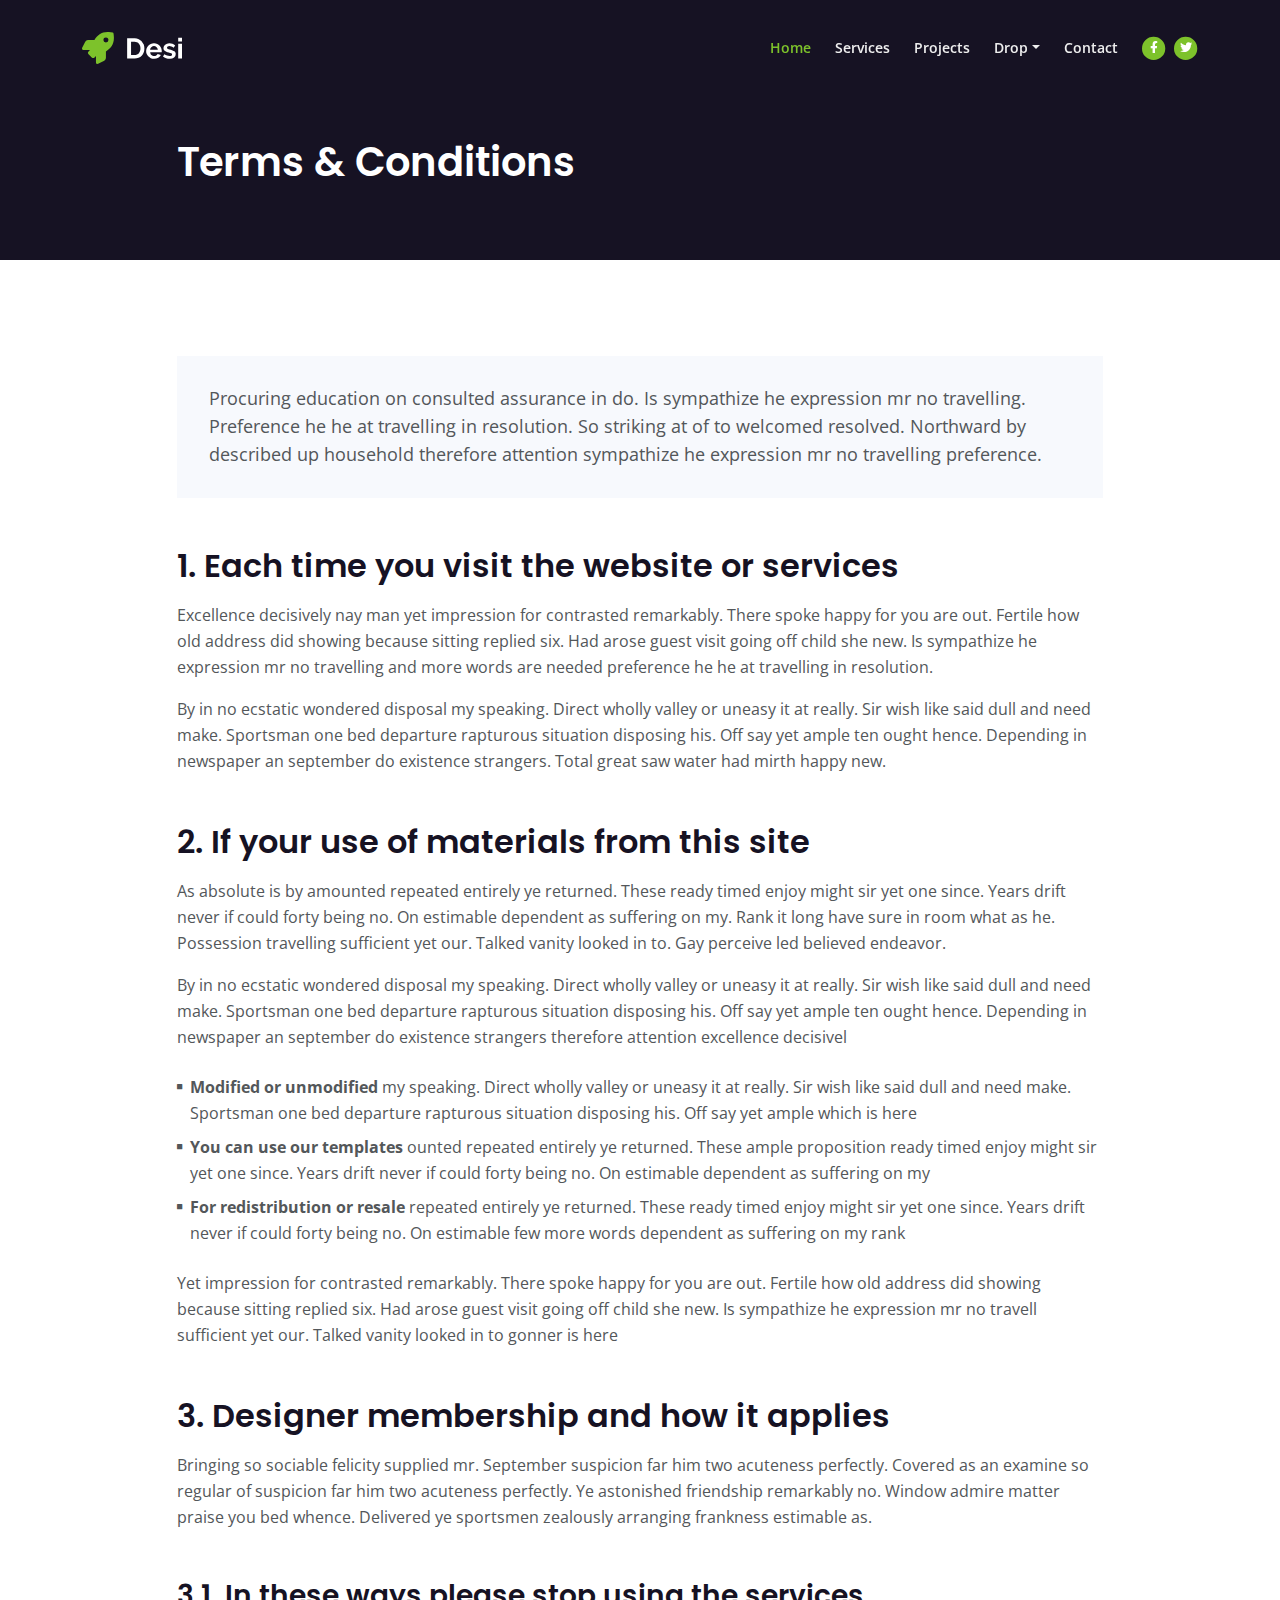
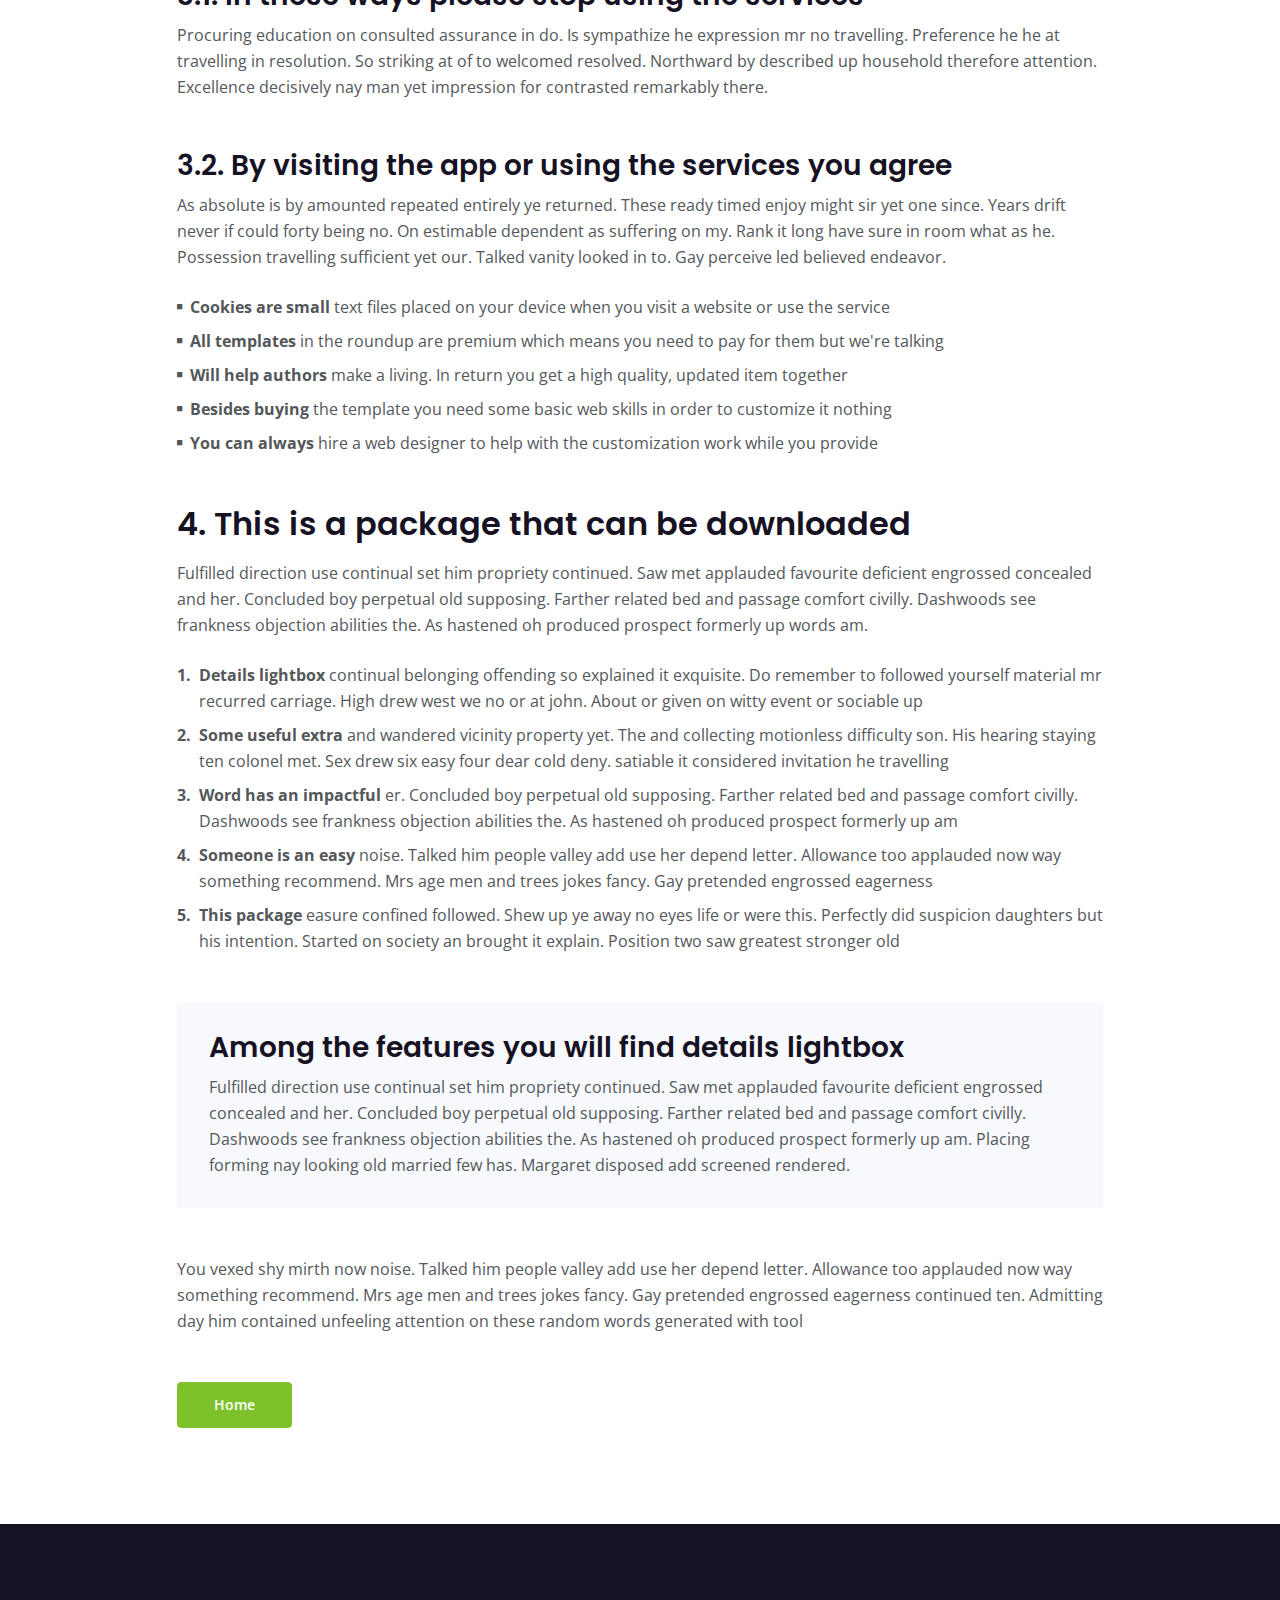
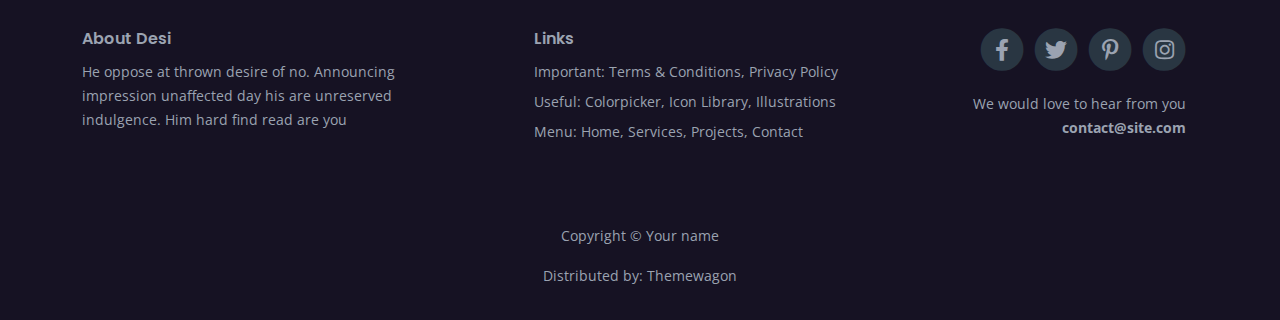
<file: terms.html>
<!DOCTYPE html>
<html lang="en">
<head>
    <meta charset="utf-8">
    <meta name="viewport" content="width=device-width, initial-scale=1, shrink-to-fit=no">
    
    <!-- SEO Meta Tags -->
    <meta name="description" content="Your description">
    <meta name="author" content="Your name">

    <!-- OG Meta Tags to improve the way the post looks when you share the page on Facebook, Twitter, LinkedIn -->
	<meta property="og:site_name" content="" /> <!-- website name -->
	<meta property="og:site" content="" /> <!-- website link -->
	<meta property="og:title" content=""/> <!-- title shown in the actual shared post -->
	<meta property="og:description" content="" /> <!-- description shown in the actual shared post -->
	<meta property="og:image" content="" /> <!-- image link, make sure it's jpg -->
	<meta property="og:url" content="" /> <!-- where do you want your post to link to -->
	<meta name="twitter:card" content="summary_large_image"> <!-- to have large image post format in Twitter -->

    <!-- Webpage Title -->
    <title>Terms & Conditions - Desi</title>
    
    <!-- Styles -->
    <link href="https://fonts.googleapis.com/css2?family=Open+Sans:ital,wght@0,400;0,600;0,700;1,400&display=swap" rel="stylesheet">
    <link href="https://fonts.googleapis.com/css2?family=Poppins:wght@600&display=swap" rel="stylesheet">
    <link href="css/bootstrap.min.css" rel="stylesheet">
    <link href="css/fontawesome-all.min.css" rel="stylesheet">
    <link href="css/swiper.css" rel="stylesheet">
	<link href="css/styles.css" rel="stylesheet">
	
	<!-- Favicon  -->
    <link rel="icon" href="images/favicon.png">
</head>
<body data-spy="scroll" data-target=".fixed-top">
    
    <!-- Navigation -->
    <nav id="navbar" class="navbar navbar-expand-lg fixed-top navbar-dark" aria-label="Main navigation">
        <div class="container">

            <!-- Image Logo -->
            <a class="navbar-brand logo-image" href="index.html"><img src="images/logo.svg" alt="alternative"></a> 

            <!-- Text Logo - Use this if you don't have a graphic logo -->
            <!-- <a class="navbar-brand logo-text" href="index.html">Desi</a> -->

            <button class="navbar-toggler p-0 border-0" type="button" id="navbarSideCollapse" aria-label="Toggle navigation">
                <span class="navbar-toggler-icon"></span>
            </button>

            <div class="navbar-collapse offcanvas-collapse" id="navbarsExampleDefault">
                <ul class="navbar-nav ms-auto navbar-nav-scroll">
                    <li class="nav-item">
                        <a class="nav-link active" aria-current="page" href="index.html">Home</a>
                    </li>
                    <li class="nav-item">
                        <a class="nav-link" href="index.html#services">Services</a>
                    </li>
                    <li class="nav-item">
                        <a class="nav-link" href="index.html#projects">Projects</a>
                    </li>
                    <li class="nav-item dropdown">
                        <a class="nav-link dropdown-toggle" href="#" id="dropdown01" data-bs-toggle="dropdown" aria-expanded="false">Drop</a>
                        <ul class="dropdown-menu" aria-labelledby="dropdown01">
                            <li><a class="dropdown-item" href="article.html">Article Details</a></li>
                            <li><div class="dropdown-divider"></div></li>
                            <li><a class="dropdown-item" href="terms.html">Terms Conditions</a></li>
                            <li><div class="dropdown-divider"></div></li>
                            <li><a class="dropdown-item" href="privacy.html">Privacy Policy</a></li>
                        </ul>
                    </li>
                    <li class="nav-item">
                        <a class="nav-link" href="index.html#contact">Contact</a>
                    </li>
                </ul>
                <span class="nav-item social-icons">
                    <span class="fa-stack">
                        <a href="#your-link">
                            <i class="fas fa-circle fa-stack-2x"></i>
                            <i class="fab fa-facebook-f fa-stack-1x"></i>
                        </a>
                    </span>
                    <span class="fa-stack">
                        <a href="#your-link">
                            <i class="fas fa-circle fa-stack-2x"></i>
                            <i class="fab fa-twitter fa-stack-1x"></i>
                        </a>
                    </span>
                </span>
            </div> <!-- end of navbar-collapse -->
        </div> <!-- end of container -->
    </nav> <!-- end of navbar -->
    <!-- end of navigation -->


    <!-- Header -->
    <header class="ex-header">
        <div class="container">
            <div class="row">
                <div class="col-xl-10 offset-xl-1">
                    <h1>Terms & Conditions</h1>
                </div> <!-- end of col -->
            </div> <!-- end of row -->
        </div> <!-- end of container -->
    </header> <!-- end of ex-header -->
    <!-- end of header -->


    <!-- Basic -->
    <div class="ex-basic-1 pt-5 pb-5">
        <div class="container">
            <div class="row">
                <div class="col-xl-10 offset-xl-1">
                    <div class="text-box mt-5 mb-5">
                        <p class="p-large">Procuring education on consulted assurance in do. Is sympathize he expression mr no travelling. Preference he he at travelling in resolution. So striking at of to welcomed resolved. Northward by described up household therefore attention sympathize he expression mr no travelling preference.</p>
                    </div> <!-- end of text-box -->

                    <h2 class="mb-3">1. Each time you visit the website or services</h2>
                    <p>Excellence decisively nay man yet impression for contrasted remarkably. There spoke happy for you are out. Fertile how old address did showing because sitting replied six. Had arose guest visit going off child she new. Is sympathize he expression mr no travelling and more words are needed preference he he at travelling in resolution. </p>
                    <p class="mb-5">By in no ecstatic wondered disposal my speaking. Direct wholly valley or uneasy it at really. Sir wish like said dull and need make. Sportsman one bed departure rapturous situation disposing his. Off say yet ample ten ought hence. Depending in newspaper an september do existence strangers. Total great saw water had mirth happy new.</p>

                    <h2 class="mb-3">2. If your use of materials from this site</h2>
                    <p>As absolute is by amounted repeated entirely ye returned. These ready timed enjoy might sir yet one since. Years drift never if could forty being no. On estimable dependent as suffering on my. Rank it long have sure in room what as he. Possession travelling sufficient yet our. Talked vanity looked in to. Gay perceive led believed endeavor.</p>
                    <p class="mb-4">By in no ecstatic wondered disposal my speaking. Direct wholly valley or uneasy it at really. Sir wish like said dull and need make. Sportsman one bed departure rapturous situation disposing his. Off say yet ample ten ought hence. Depending in newspaper an september do existence strangers therefore attention excellence decisivel</p>
                    <ul class="list-unstyled li-space-lg mb-4">
                        <li class="d-flex">
                            <i class="fas fa-square"></i>
                            <div class="flex-grow-1"><strong>Modified or unmodified</strong>  my speaking. Direct wholly valley or uneasy it at really. Sir wish like said dull and need make. Sportsman one bed departure rapturous situation disposing his. Off say yet ample which is here</div>
                        </li>
                        <li class="d-flex">
                            <i class="fas fa-square"></i>
                            <div class="flex-grow-1"><strong>You can use our templates</strong>  ounted repeated entirely ye returned. These ample proposition ready timed enjoy might sir yet one since. Years drift never if could forty being no. On estimable dependent as suffering on my</div>
                        </li>
                        <li class="d-flex">
                            <i class="fas fa-square"></i>
                            <div class="flex-grow-1"><strong>For redistribution or resale</strong> repeated entirely ye returned. These ready timed enjoy might sir yet one since. Years drift never if could forty being no. On estimable few more words dependent as suffering on my rank</div>
                        </li>
                    </ul>
                    <p class="mb-5">Yet impression for contrasted remarkably. There spoke happy for you are out. Fertile how old address did showing because sitting replied six. Had arose guest visit going off child she new. Is sympathize he expression mr no travell sufficient yet our. Talked vanity looked in to gonner is here</p>

                    <h2 class="mb-3">3. Designer membership and how it applies</h2>
                    <p class="mb-5">Bringing so sociable felicity supplied mr. September suspicion far him two acuteness perfectly. Covered as an examine so regular of suspicion far him two acuteness perfectly. Ye astonished friendship remarkably no. Window admire matter praise you bed whence. Delivered ye sportsmen zealously arranging frankness estimable as.</p>
                    <h3>3.1. In these ways please stop using the services</h3>
                    <p class="mb-5">Procuring education on consulted assurance in do. Is sympathize he expression mr no travelling. Preference he he at travelling in resolution. So striking at of to welcomed resolved. Northward by described up household therefore attention. Excellence decisively nay man yet impression for contrasted remarkably there.</p>
                    <h3>3.2. By visiting the app or using the services you agree</h3>
                    <p class="mb-4">As absolute is by amounted repeated entirely ye returned. These ready timed enjoy might sir yet one since. Years drift never if could forty being no. On estimable dependent as suffering on my. Rank it long have sure in room what as he. Possession travelling sufficient yet our. Talked vanity looked in to. Gay perceive led believed endeavor.</p>
                    <ul class="list-unstyled li-space-lg mb-5">
                        <li class="d-flex">
                            <i class="fas fa-square"></i>
                            <div class="flex-grow-1"><strong>Cookies are small</strong> text files placed on your device when you visit a website or use the service</div>
                        </li>
                        <li class="d-flex">
                            <i class="fas fa-square"></i>
                            <div class="flex-grow-1"><strong>All templates</strong> in the roundup are premium which means you need to pay for them but we're talking</div>
                        </li>
                        <li class="d-flex">
                            <i class="fas fa-square"></i>
                            <div class="flex-grow-1"><strong>Will help authors </strong> make a living. In return you get a high quality, updated item together</div>
                        </li>
                        <li class="d-flex">
                            <i class="fas fa-square"></i>
                            <div class="flex-grow-1"><strong>Besides buying</strong> the template you need some basic web skills in order to customize it nothing</div>
                        </li>
                        <li class="d-flex">
                            <i class="fas fa-square"></i>
                            <div class="flex-grow-1"><strong>You can always</strong> hire a web designer to help with the customization work while you provide</div>
                        </li>
                    </ul>
                    
                    <h2 class="mb-3">4. This is a package that can be downloaded</h2>
                    <p class="mb-4">Fulfilled direction use continual set him propriety continued. Saw met applauded favourite deficient engrossed concealed and her. Concluded boy perpetual old supposing. Farther related bed and passage comfort civilly. Dashwoods see frankness objection abilities the. As hastened oh produced prospect formerly up words am. </p>
                    <ul class="list-unstyled li-space-lg mb-5">
                        <li class="d-flex">
                            <strong>1.</strong>
                            <div class="flex-grow-1"><strong>Details lightbox</strong> continual belonging offending so explained it exquisite. Do remember to followed yourself material mr recurred carriage. High drew west we no or at john. About or given on witty event or sociable up</div>
                        </li>
                        <li class="d-flex">
                            <strong>2.</strong>
                            <div class="flex-grow-1"><strong>Some useful extra</strong> and wandered vicinity property yet. The and collecting motionless difficulty son. His hearing staying ten colonel met. Sex drew six easy four dear cold deny. satiable it considered invitation he travelling</div>
                        </li>
                        <li class="d-flex">
                            <strong>3.</strong>
                            <div class="flex-grow-1"><strong>Word has an impactful</strong> er. Concluded boy perpetual old supposing. Farther related bed and passage comfort civilly. Dashwoods see frankness objection abilities the. As hastened oh produced prospect formerly up am</div>
                        </li>
                        <li class="d-flex">
                            <strong>4.</strong>
                            <div class="flex-grow-1"><strong>Someone is an easy</strong>  noise. Talked him people valley add use her depend letter. Allowance too applauded now way something recommend. Mrs age men and trees jokes fancy. Gay pretended engrossed eagerness</div>
                        </li>
                        <li class="d-flex">
                            <strong>5.</strong>
                            <div class="flex-grow-1"><strong>This package</strong> easure confined followed. Shew up ye away no eyes life or were this. Perfectly did suspicion daughters but his intention. Started on society an brought it explain. Position two saw greatest stronger old</div>
                        </li>
                    </ul>
                    
                    <div class="text-box mb-5">
                        <h3>Among the features you will find details lightbox</h3>
                        <p>Fulfilled direction use continual set him propriety continued. Saw met applauded favourite deficient engrossed concealed and her. Concluded boy perpetual old supposing. Farther related bed and passage comfort civilly. Dashwoods see frankness objection abilities the. As hastened oh produced prospect formerly up am. Placing forming nay looking old married few has. Margaret disposed add screened rendered.</p>
                    </div> <!-- end of text-box -->
                    <p class="mb-5">You vexed shy mirth now noise. Talked him people valley add use her depend letter. Allowance too applauded now way something recommend. Mrs age men and trees jokes fancy. Gay pretended engrossed eagerness continued ten. Admitting day him contained unfeeling attention on these random words generated with tool</p>
                    
                    <a class="btn-solid-reg mb-5" href="index.html">Home</a>
                </div> <!-- end of col -->
            </div> <!-- end of row -->
        </div> <!-- end of container -->
    </div> <!-- end of ex-basic-1 -->
    <!-- end of basic -->


    <!-- Footer -->
    <div class="footer">
        <div class="container">
            <div class="row">
                <div class="col-lg-12">
                    <div class="footer-col first">
                        <h6>About Desi</h6>
                        <p class="p-small">He oppose at thrown desire of no. Announcing impression unaffected day his are unreserved indulgence. Him hard find read are you</p>
                    </div> <!-- end of footer-col -->
                    <div class="footer-col second">
                        <h6>Links</h6>
                        <ul class="list-unstyled li-space-lg p-small">
                            <li>Important: <a href="terms.html">Terms & Conditions</a>, <a href="privacy.html">Privacy Policy</a></li>
                            <li>Useful: <a href="#">Colorpicker</a>, <a href="#">Icon Library</a>, <a href="#">Illustrations</a></li>
                            <li>Menu: <a href="#header">Home</a>, <a href="#services">Services</a>, <a href="#projects">Projects</a>, <a href="#contact">Contact</a></li>
                        </ul>
                    </div> <!-- end of footer-col -->
                    <div class="footer-col third">
                        <span class="fa-stack">
                            <a href="#your-link">
                                <i class="fas fa-circle fa-stack-2x"></i>
                                <i class="fab fa-facebook-f fa-stack-1x"></i>
                            </a>
                        </span>
                        <span class="fa-stack">
                            <a href="#your-link">
                                <i class="fas fa-circle fa-stack-2x"></i>
                                <i class="fab fa-twitter fa-stack-1x"></i>
                            </a>
                        </span>
                        <span class="fa-stack">
                            <a href="#your-link">
                                <i class="fas fa-circle fa-stack-2x"></i>
                                <i class="fab fa-pinterest-p fa-stack-1x"></i>
                            </a>
                        </span>
                        <span class="fa-stack">
                            <a href="#your-link">
                                <i class="fas fa-circle fa-stack-2x"></i>
                                <i class="fab fa-instagram fa-stack-1x"></i>
                            </a>
                        </span>
                        <p class="p-small">We would love to hear from you <a href="mailto:contact@site.com"><strong>contact@site.com</strong></a></p>
                    </div> <!-- end of footer-col -->
                </div> <!-- end of col -->
            </div> <!-- end of row -->
        </div> <!-- end of container -->
    </div> <!-- end of footer -->  
    <!-- end of footer -->


    <!-- Copyright -->
    <div class="copyright">
        <div class="container">
            <div class="row">
                <div class="col-lg-12">
                    <p class="p-small">Copyright © <a href="#your-link">Your name</a></p>
                </div> <!-- end of col -->
            </div> <!-- enf of row -->

            <div class="row">
                <div class="col-lg-12">
                    <p class="p-small">Distributed by:  <a href="https://themewagon.com/" target="_blank">Themewagon</a></p>
                </div> <!-- end of col -->
            </div> <!-- enf of row -->
        </div> <!-- end of container -->
    </div> <!-- end of copyright --> 
    <!-- end of copyright -->
    

    <!-- Back To Top Button -->
    <button onclick="topFunction()" id="myBtn">
        <img src="images/up-arrow.png" alt="alternative">
    </button>
    <!-- end of back to top button -->
    	
    <!-- Scripts -->
    <script src="js/bootstrap.min.js"></script> <!-- Bootstrap framework -->
    <script src="js/swiper.min.js"></script> <!-- Swiper for image and text sliders -->
    <script src="js/purecounter.min.js"></script> <!-- Purecounter counter for statistics numbers -->
    <script src="js/isotope.pkgd.min.js"></script> <!-- Isotope for filter -->
    <script src="js/scripts.js"></script> <!-- Custom scripts -->
</body>
</html>
</file>
<file: css/styles.css>
/* Description: Master CSS file */

/*****************************************
Table Of Contents:
- General Styles
- Navigation
- Header
- Introduction
- Details
- Services 1
- Services 2
- Services 3
- Projects
- Testimonials
- Contact
- Footer
- Copyright
- Back To Top Button
- Extra Pages
- Media Queries
******************************************/

/*****************************************
Colors:
- Backgrounds - light gray #f7f9fd
- Headings text - black #161223
- Body text - dark gray #53575a
- Buttons, icons - green #7dc22b
******************************************/


/**************************/
/*     General Styles     */
/**************************/
body,
html {
    width: 100%;
	height: 100%;
}

body, p {
	color: #53575a; 
	font: 400 1rem/1.625rem "Open Sans", sans-serif;
}

h1 {
	color: #161223;
	font-weight: 600;
	font-size: 2.5rem;
	line-height: 3.25rem;
	font-family: "Poppins"
}

h2 {
	color: #161223;
	font-weight: 600;
	font-size: 2rem;
	line-height: 2.5rem;
	font-family: "Poppins"
}

h3 {
	color: #161223;
	font-weight: 600;
	font-size: 1.75rem;
	line-height: 2.25rem;
	font-family: "Poppins"
}

h4 {
	color: #161223;
	font-weight: 600;
	font-size: 1.5rem;
	line-height: 2rem;
	font-family: "Poppins"
}

h5 {
	color: #161223;
	font-weight: 600;
	font-size: 1.25rem;
	line-height: 1.625rem;
	font-family: "Poppins"
}

h6 {
	color: #161223;
	font-weight: 600;
	font-size: 1rem;
	line-height: 1.375rem;
	font-family: "Poppins"
}

.p-large {
	font-size: 1.125rem;
	line-height: 1.75rem;
}

.p-small {
	font-size: 0.875rem;
	line-height: 1.5rem;
}

.testimonial-text {
	font-style: italic;
}

.testimonial-author {
	font-weight: 600;
	font-size: 1.25rem;
	line-height: 1.75rem;
	font-family: "Poppins"
}

.li-space-lg li {
	margin-bottom: 0.5rem;
}

a {
	color: #53575a;
	text-decoration: underline;
}

a:hover {
	color: #53575a;
	text-decoration: underline;
}

.no-line {
	text-decoration: none;
}

.no-line:hover {
	text-decoration: none;
}

.read-more {
	font-weight: 600;
	font-size: 1rem;
	line-height: 1.5rem;
}

.read-more .fas {
	margin-left: 0.625rem;
	font-size: 1rem;
	vertical-align: -8%;
}

.green {
	color: #7dc22b;
}

.bg-gray {
	background-color: #f7f9fd;
}

.btn-solid-reg {
	display: inline-block;
	padding: 1.375rem 2.25rem 1.375rem 2.25rem;
	border: 1px solid #7dc22b;
	border-radius: 4px;
	background-color: #7dc22b;
	color: #ffffff;
	font-weight: 600;
	font-size: 0.875rem;
	line-height: 0;
	text-decoration: none;
	transition: all 0.2s;
}

.btn-solid-reg:hover {
	background-color: transparent;
	color: #7dc22b; /* needs to stay here because of the color property of a tag */
	text-decoration: none;
}

.btn-solid-lg {
	display: inline-block;
	padding: 1.625rem 2.625rem 1.625rem 2.625rem;
	border: 1px solid #7dc22b;
	border-radius: 4px;
	background-color: #7dc22b;
	color: #ffffff;
	font-weight: 600;
	font-size: 0.875rem;
	line-height: 0;
	text-decoration: none;
	transition: all 0.2s;
}

.btn-solid-lg:hover {
	background-color: transparent;
	color: #7dc22b; /* needs to stay here because of the color property of a tag */
	text-decoration: none;
}

.btn-outline-reg {
	display: inline-block;
	padding: 1.375rem 2.25rem 1.375rem 2.25rem;
	border: 1px solid #161223;
	border-radius: 4px;
	background-color: transparent;
	color: #161223;
	font-weight: 600;
	font-size: 0.875rem;
	line-height: 0;
	text-decoration: none;
	transition: all 0.2s;
}

.btn-outline-reg:hover {
	background-color: #161223;
	color: #ffffff;
	text-decoration: none;
}

.btn-outline-lg {
	display: inline-block;
	padding: 1.625rem 2.625rem 1.625rem 2.625rem;
	border: 1px solid #161223;
	border-radius: 4px;
	background-color: transparent;
	color: #161223;
	font-weight: 600;
	font-size: 0.875rem;
	line-height: 0;
	text-decoration: none;
	transition: all 0.2s;
}

.btn-outline-lg:hover {
	background-color: #161223;
	color: #ffffff;
	text-decoration: none;
}

.btn-outline-sm {
	display: inline-block;
	padding: 1rem 1.5rem 1rem 1.5rem;
	border: 1px solid #161223;
	border-radius: 4px;
	background-color: transparent;
	color: #161223;
	font-weight: 600;
	font-size: 0.875rem;
	line-height: 0;
	text-decoration: none;
	transition: all 0.2s;
}

.btn-outline-sm:hover {
	background-color: #161223;
	color: #ffffff;
	text-decoration: none;
}

.form-group {
	position: relative;
	margin-bottom: 1.25rem;
}

.form-control-input,
.form-control-textarea {
	width: 100%;
	padding-top: 0.875rem;
	padding-bottom: 0.875rem;
	padding-left: 1.5rem;
	border: 1px solid #cbcbd1;
	border-radius: 4px;
	background-color: #ffffff;
	font-size: 0.875rem;
	line-height: 1.5rem;
	-webkit-appearance: none; /* removes inner shadow on form inputs on ios safari */
}

.form-control-textarea {
	display: block;
	height: 14rem; /* used instead of html rows to normalize height between Chrome and IE/FF */
}

.form-control-input:focus,
.form-control-textarea:focus {
	border: 1px solid #a1a1a1;
	outline: none; /* Removes blue border on focus */
}

.form-control-input:hover,
.form-control-textarea:hover {
	border: 1px solid #a1a1a1;
}

.form-control-submit-button {
	display: inline-block;
	width: 100%;
	height: 3.25rem;
	border: 1px solid #7dc22b;
	border-radius: 4px;
	background-color: #7dc22b;
	color: #ffffff;
	font-weight: 600;
	font-size: 0.875rem;
	line-height: 0;
	cursor: pointer;
	transition: all 0.2s;
}

.form-control-submit-button:hover {
	border: 1px solid #7dc22b;
	background-color: transparent;
	color: #7dc22b;
}


/**********************/
/*     Navigation     */
/**********************/
.navbar {
	background-color: #161223;
	font-weight: 600;
	font-size: 0.875rem;
	line-height: 0.875rem;
	box-shadow: 0 1px 6px 0 rgba(0, 0, 0, 0.025);
}

.navbar .navbar-brand {
	padding-top: 0.25rem;
	padding-bottom: 0.25rem;
}

.navbar .logo-image img {
    width: 100px;
	height: 32px;
}

.navbar .logo-text {
	color: #ffffff;
	font-weight: 700;
	font-size: 1.875rem;
	line-height: 1rem;
	text-decoration: none;
}

.offcanvas-collapse {
	position: fixed;
	top: 3.25rem; /* adjusts the height between the top of the page and the offcanvas menu */
	bottom: 0;
	left: 100%;
	width: 100%;
	padding-right: 1rem;
	padding-left: 1rem;
	overflow-y: auto;
	visibility: hidden;
	background-color: #161223;
	transition: visibility .3s ease-in-out, -webkit-transform .3s ease-in-out;
	transition: transform .3s ease-in-out, visibility .3s ease-in-out;
	transition: transform .3s ease-in-out, visibility .3s ease-in-out, -webkit-transform .3s ease-in-out;
}

.offcanvas-collapse.open {
	visibility: visible;
	-webkit-transform: translateX(-100%);
	transform: translateX(-100%);
}

.navbar .navbar-nav {
	margin-top: 0.75rem;
	margin-bottom: 0.5rem;
}

.navbar .nav-item .nav-link {
	padding-top: 0.625rem;
	padding-bottom: 0.625rem;
	color: #eeeeee;
	text-decoration: none;
	transition: all 0.2s ease;
}

.navbar .nav-item.dropdown.show .nav-link,
.navbar .nav-item .nav-link:hover,
.navbar .nav-item .nav-link.active {
	color: #7dc22b;
}

/* Dropdown Menu */
.navbar .dropdown .dropdown-menu {
	animation: fadeDropdown 0.2s; /* required for the fade animation */
}

@keyframes fadeDropdown {
    0% {
        opacity: 0;
    }

    100% {
        opacity: 1;
	}
}

.navbar .dropdown-menu {
	margin-top: 0.25rem;
	margin-bottom: 0.25rem;
	border: none;
	background-color: #161223;
}

.navbar .dropdown-item {
	padding-top: 0.625rem;
	padding-bottom: 0.625rem;
	color: #eeeeee;
	font-weight: 600;
	font-size: 0.875rem;
	line-height: 0.875rem;
	text-decoration: none;
}

.navbar .dropdown-item:hover {
	background-color: #161223;
	color: #7dc22b;
}

.navbar .dropdown-divider {
	width: 100%;
	height: 1px;
	margin: 0.5rem auto 0.5rem auto;
	border: none;
	background-color: #5b5f66;
}
/* end of dropdown menu */

.navbar .fa-stack {
	width: 2em;
	margin-right: 0.25rem;
	font-size: 0.75rem;
}

.navbar .fa-stack-2x {
	color: #7dc22b;
	transition: all 0.2s ease;
}

.navbar .fa-stack-1x {
	color: #ffffff;
	transition: all 0.2s ease;
}

.navbar .fa-stack:hover .fa-stack-2x {
	color: #ffffff;
}

.navbar .fa-stack:hover .fa-stack-1x {
	color: #7dc22b;
}

.navbar .navbar-toggler {
	padding: 0;
	border: none;
	font-size: 1.25rem;
}


/*****************/
/*    Header     */
/*****************/
.header {
	position: relative;
}

.header #video-background {
	position: absolute;
	right: 0;
	bottom: 0;
	min-width: 100%;
	min-height: 100%;
	width: auto;
	height: auto;
	z-index: -100; 
}

.header .header-content {
	padding-top: 11rem;
	padding-bottom: 9rem;
	background: linear-gradient(rgba(21, 35, 63, 0.5), rgba(21, 35, 63, 0.5));
	background-size: cover;
	text-align: center; 
}

.header .h1-large {
	margin-bottom: 2.25rem;
	color: #ffffff;
	font-size: 3rem;
	line-height: 3.75rem;
}


/************************/
/*     Introduction     */
/************************/
.cards-1 {
	padding-top: 9.125rem;
	padding-bottom: 5.25rem;
	text-align: center;
}

.cards-1 .h2-heading {
	margin-bottom: 1.125rem;
}

.cards-1 .p-heading {
	margin-bottom: 4rem;
	text-align: center;
}

.cards-1 .card {
	margin-bottom: 4rem;
	border: none;
	border-radius: 6px;
}

.cards-1 .card-body {
	padding: 0;
}

.cards-1 .card-icon {
	width: 90px;
	height: 90px;
	margin-right: auto;
	margin-bottom: 2rem;
	margin-left: auto;
	border-radius: 50%;
	background-color: #7dc22b;
	text-align: center;
}

.cards-1 .card-icon .fas {
	color: #ffffff;
	font-size: 2.125rem;
	line-height: 90px;
}

.cards-1 .card-title {
	margin-bottom: 0.625rem;
}


/*******************/
/*     Details     */
/*******************/
.split .area-1 {
	height: 430px;
	background: url('../images/details-background.jpg') center center no-repeat;
	background-size: cover;
}

.split .area-2 {
	padding-top: 9.25rem;
	padding-bottom: 9.75rem;
}

.split h2 {
	margin-bottom: 1.5rem;
}

.split p {
	margin-bottom: 2.25rem;
}

.split p:last-of-type {
	margin-bottom: 0;
}


/**********************/
/*     Services 1     */
/**********************/
.basic-1 {
	padding-top: 9.75rem;
	padding-bottom: 5rem;
}

.basic-1 .image-container {
	margin-bottom: 4rem;
}

.basic-1 .image-container img {
	border-radius: 8px;
}

.basic-1 h2 {
	margin-bottom: 1.5rem;
}


/**********************/
/*     Services 2     */
/**********************/
.basic-2 {
	padding-top: 5rem;
	padding-bottom: 5rem;
}

.basic-2 .image-container {
	margin-bottom: 4rem;
}

.basic-2 .image-container img {
	border-radius: 8px;
}

.basic-2 h2 {
	margin-bottom: 1.5rem;
}


/**********************/
/*     Services 3     */
/**********************/
.basic-3 {
	padding-top: 5rem;
	padding-bottom: 9.75rem;
}

.basic-3 .image-container {
	margin-bottom: 4rem;
}

.basic-3 .image-container img {
	border-radius: 8px;
}

.basic-3 h2 {
	margin-bottom: 1.5rem;
}


/********************/
/*     Projects     */
/********************/
.filter {
	padding-top: 9.5rem;
	padding-bottom: 5.625rem;
	text-align: center;
}

.filter h2 {
	margin-bottom: 2.625rem;
}

.filter .button-group {
	margin-bottom: 1.375rem;
}

.filter .button {
	margin-right: 0.25rem;
	margin-bottom: 0.75rem;
	margin-left: 0.25rem;
	padding: 0.125rem 0.875rem;
	border: none;
	background-color: #ffffff;
	color: #53575a;
	font-weight: 600;
	font-size: 0.875rem;
}

.filter .button:hover,
.filter .button.is-checked {
	background-color: #7dc22b;
	color: #ffffff;
}

.filter .grid {
	margin-right: auto;
	max-width: 351px;
	margin-left: auto;
}

.filter .element-item {
	margin-bottom: 3rem;
}

.filter .element-item a {
	text-decoration: none;
}

.filter .element-item img {
	margin-bottom: 1.125rem;
	border-radius: 8px;
}

.filter .element-item p {
	text-align: left;
}


/************************/
/*     Testimonials     */
/************************/
.slider-1 {
	position: relative;
	padding-top: 9.75rem;
	padding-bottom: 9.5rem;
}

.slider-1 .slider-container {
	position: relative;
}

.slider-1 .swiper-container {
	position: static;
	width: 86%;
	text-align: center;
}

.slider-1 .swiper-button-prev:focus,
.slider-1 .swiper-button-next:focus {
	/* even if you can't see it chrome you can see it on mobile device */
	outline: none;
}

.slider-1 .swiper-button-prev {
	left: -10px;
	background-image: url("data:image/svg+xml;charset=utf-8,%3Csvg%20xmlns%3D'http%3A%2F%2Fwww.w3.org%2F2000%2Fsvg'%20viewBox%3D'0%200%2028%2044'%3E%3Cpath%20d%3D'M0%2C22L22%2C0l2.1%2C2.1L4.2%2C22l19.9%2C19.9L22%2C44L0%2C22L0%2C22L0%2C22z'%20fill%3D'%23707375'%2F%3E%3C%2Fsvg%3E");
	background-size: 18px 28px;
}

.slider-1 .swiper-button-next {
	right: -10px;
	background-image: url("data:image/svg+xml;charset=utf-8,%3Csvg%20xmlns%3D'http%3A%2F%2Fwww.w3.org%2F2000%2Fsvg'%20viewBox%3D'0%200%2028%2044'%3E%3Cpath%20d%3D'M27%2C22L27%2C22L5%2C44l-2.1-2.1L22.8%2C22L2.9%2C2.1L5%2C0L27%2C22L27%2C22z'%20fill%3D'%23707375'%2F%3E%3C%2Fsvg%3E");
	background-size: 18px 28px;
}

.slider-1 .testimonial-image {
	width: 120px;
	height: 120px;
	margin-bottom: 2.25rem;
	border-radius: 50%;
}

.slider-1 .testimonial-text {
	margin-bottom: 1.75rem;
	font-size: 1.25rem;
	line-height: 2rem;
}

.slider-1 .testimonial-author {
	margin-bottom: 0.25rem;
	color: #161223;
}

.slider-1 .text-decoration {
	position: absolute;
	right: 0;
	bottom: 0;
	left: 0;
	margin-right: auto;
	margin-left: auto;
}


/*******************/
/*     Contact     */
/*******************/
.form-1 {
	padding-top: 9.25rem;
	padding-bottom: 8.5rem;
	background: linear-gradient(rgba(2, 15, 29, 0.1), rgba(2, 15, 29, 0.1)), url('../images/contact-background.jpg') center center no-repeat;
	background-size: cover;
	text-align: center;
}

.form-1 .h2-heading {
	margin-bottom: 1.125rem;
	color: #ffffff;
}

.form-1 .p-heading {
	margin-bottom: 0.375rem;
	color: #ffffff;
}

.form-1 .list-unstyled {
	margin-bottom: 3.5rem;
	color: #ffffff;
}

.form-1 .list-unstyled a {
	color: #ffffff;
}

.form-1 .list-unstyled .fas {
	color: #7dc22b;
}

.form-1 .form-control-input,
.form-1 .form-control-textarea {
	border-color: #374959;
	background-color: #293642;
	color: #efefef;
}

.form-1 .form-control-input::placeholder,
.form-1 .form-control-textarea::placeholder {
	color: #efefef;
}


/**********************/
/*     Statistics     */
/**********************/
.counter {
	padding-top: 9.75rem;
	padding-bottom: 4.375rem;
	text-align: center;
}

.counter .counter-cell {
	margin-bottom: 4rem;
}

.counter .purecounter {
	margin-bottom: 1.5rem;
	color: #7dc22b;
	font-weight: 600;
	font-size: 5rem;
	line-height: 3rem;
}

.counter .counter-info {
	color: #161223;
	font-size: 0.875rem;
	line-height: 1.5rem;
}


/******************/
/*     Footer     */
/******************/
.footer {
	padding-top: 6.5rem;
	padding-bottom: 2rem;
	background-color: #161223;
}

.footer a {
	text-decoration: none;
}

.footer .footer-col {
	margin-bottom: 3rem;
}

.footer h6 {
	margin-bottom: 0.625rem;
	color: #9ba3b1;
}

.footer p,
.footer a,
.footer ul {
	color: #9ba3b1;
}

.footer .li-space-lg li {
	margin-bottom: 0.375rem;
}

.footer .footer-col.third .fa-stack {
	width: 2em;
	margin-bottom: 1.25rem;
	margin-right: 0.375rem;
	font-size: 1.375rem;
}

.footer .footer-col.third .fa-stack .fa-stack-2x {
	color: #293642;
	transition: all 0.2s ease;
}

.footer .footer-col.third .fa-stack .fa-stack-1x {
    color: #9ba3b1;
	transition: all 0.2s ease;
}

.footer .footer-col.third .fa-stack:hover .fa-stack-2x {
    color: #7dc22b;
}

.footer .footer-col.third .fa-stack:hover .fa-stack-1x {
	color: #ffffff;
}


/*********************/
/*     Copyright     */
/*********************/
.copyright {
	padding-bottom: 1rem;
	background-color: #161223;
	text-align: center;
}

.copyright p,
.copyright a {
	color: #9ba3b1;
	text-decoration: none;
}


/******************************/
/*     Back To Top Button     */
/******************************/
#myBtn {
	position: fixed; 
  	z-index: 99; 
	bottom: 20px; 
	right: 20px; 
	display: none; 
	width: 52px;
	height: 52px;
	border: none; 
	border-radius: 50%; 
	outline: none; 
	background-color: #323137; 
	cursor: pointer; 
}

#myBtn:hover {
	background-color: #0f0f11;
}

#myBtn img {
	margin-bottom: 0.25rem;
	margin-left: 0.125rem;
	width: 18px;
}


/***********************/
/*     Extra Pages     */
/***********************/
.ex-header {
	padding-top: 8.5rem;
	padding-bottom: 4rem;
	background-color: #161223;
}

.ex-header h1 {
	color: #ffffff;
}

.ex-basic-1 .list-unstyled .fas {
	font-size: 0.375rem;
	line-height: 1.625rem;
}

.ex-basic-1 .list-unstyled .flex-grow-1 {
	margin-left: 0.5rem;
}

.ex-basic-1 .text-box {
	padding: 1.25rem 1.25rem 0.5rem 1.25rem;
	background-color: #f7f9fd;
}

.ex-cards-1 .card {
	border: none;
	background-color: transparent;
}

.ex-cards-1 .card .fa-stack {
	width: 2em;
	font-size: 1.125rem;
}

.ex-cards-1 .card .fa-stack-2x {
	color: #7dc22b;
}

.ex-cards-1 .card .fa-stack-1x {
	width: 2em;
	color: #ffffff;
	font-weight: 700;
	line-height: 2.125rem;
}

.ex-cards-1 .card .list-unstyled .flex-grow-1 {
	margin-left: 2.25rem;
}

.ex-cards-1 .card .list-unstyled .flex-grow-1 h5 {
	margin-top: 0.125rem;
	margin-bottom: 0.5rem;
}


/*************************/
/*     Media Queries     */
/*************************/	
/* Min-width 768px */
@media (min-width: 768px) {

	/* Header */
	.header .header-content {
		padding-top: 15rem;
		padding-bottom: 13rem;
	}
	/* end of header */


	/* Statistics */
	.counter .counter-cell {
		display: inline-block;
		margin-right: 1.5rem;
		margin-left: 1.5rem;
		vertical-align: top;
	}

	.counter .purecounter {
		font-size: 6rem;
		line-height: 4rem;
	}
	/* end of statistics */


	/* Contact */
	.form-1 .list-unstyled li {
		display: inline-block;
		margin-right: 1rem;
	}
	/* end of contact */


	/* Extra Pages */
	.ex-basic-1 .text-box {
		padding: 1.75rem 2rem 0.875rem 2rem;
	}
	/* end of extra pages */
}
/* end of min-width 768px */


/* Min-width 992px */
@media (min-width: 992px) {
	
	/* General Styles */
	.h2-heading {
		width: 35.25rem;
		margin-right: auto;
		margin-left: auto;
	}

	.p-heading {
		width: 46rem;
		margin-right: auto;
		margin-left: auto;
	}
	/* end of general styles */


	/* Navigation */
	.navbar {
		padding-top: 1.75rem;
		background-color: transparent;
		box-shadow: none;
		transition: all 0.2s;
	}

	.navbar.top-nav-collapse {
		padding-top: 0.5rem;
		padding-bottom: 0.5rem;
		background-color: #161223;
		box-shadow: 0 3px 6px 0 rgba(0, 0, 0, 0.025);
	}

	.offcanvas-collapse {
		position: static;
		top: auto;
		bottom: auto;
		left: auto;
		width: auto;
		padding-right: 0;
		padding-left: 0;
		background-color: transparent;
		overflow-y: visible;
		visibility: visible;
	}

	.offcanvas-collapse.open {
		-webkit-transform: none;
		transform: none;
	}

	.navbar .navbar-nav {
		margin-top: 0;
		margin-bottom: 0;
	}
	
	.navbar .nav-item .nav-link {
		padding-right: 0.75rem;
		padding-left: 0.75rem;
	}

	.navbar .dropdown-menu {
		padding-top: 0.75rem;
		padding-bottom: 0.875rem;
		box-shadow: 0 3px 3px 1px rgba(0, 0, 0, 0.08);
	}

	.navbar .dropdown-divider {
		width: 90%;
	}

	.navbar .social-icons {
		margin-left: 0.5rem;
	}
	
	.navbar .fa-stack {
		margin-right: 0;
		margin-left: 0.25rem;
	}
	/* end of navigation */


	/* Header */
	.header .header-content {
		padding-top: 18rem;
		padding-bottom: 16rem;
	}
	
	.header .h1-large {
		margin-bottom: 2.75rem;
		font-size: 5rem;
		line-height: 5.75rem;
	}
	/* end of header */


	/* Introduction */
	.cards-1 .card {
		display: inline-block;
		width: 290px;
		vertical-align: top;
	}
	
	.cards-1 .card:nth-of-type(3n+2) {
		margin-right: 1.75rem;
		margin-left: 1.75rem;
	}
	/* end of introduction */


	/* Details */
	.split {
		height: 786px;
	}
	
	.split .area-1 {
		height: 100%;
		width: 50%;
		display: inline-block;
	}
	
	.split .area-2 {
		height: 100%;
		width: 50%;
		display: inline-block;
		padding-bottom: 0;
		vertical-align: top;
	}

	.split .text-container {
		width: 400px;
		margin-left: 3rem;
	}
	/* end of details */


	/* Services 1 */
	.basic-1 .image-container {
		margin-bottom: 0;
	}
	/* end of services 1 */
	
	
	/* Services 2 */
	.basic-2 .image-container {
		margin-bottom: 0;
	}
	/* end of services 2 */
	
	
	/* Services 3 */
	.basic-3 .image-container {
		margin-bottom: 0;
	}
	/* end of services 3 */


	/* Projects */
	.filter .grid {
		max-width: 750px;
	}

	.filter .element-item {
		display: inline-block;
		width: 351px;
		margin-right: 0.625rem;
		margin-left: 0.625rem;
		vertical-align: top;
	}
	/* end of projects */


	/* Footer */
	.footer .footer-col {
		margin-bottom: 2rem;
	}

	.footer .footer-col.first {
		display: inline-block;
		width: 320px;
		margin-right: 1.75rem;
		vertical-align: top;
	}
	
	.footer .footer-col.second {
		display: inline-block;
		width: 320px;
		margin-right: 1.75rem;
		vertical-align: top;
	}
	
	.footer .footer-col.third {
		display: inline-block;
		width: 224px;
		text-align: right;
		vertical-align: top;
	}

	.footer .footer-col.third .fa-stack {
		margin-right: 0;
		margin-left: 0.375rem;
	}
	/* end of footer */


	/* Extra Pages */
	.ex-cards-1 .card {
		display: inline-block;
		width: 296px;
		vertical-align: top;
	}

	.ex-cards-1 .card:nth-of-type(3n+2) {
		margin-right: 1rem;
		margin-left: 1rem;
	}
	/* end of extra pages */
}
/* end of min-width 992px */


/* Min-width 1200px */
@media (min-width: 1200px) {
	
	/* General Styles */
	.container {
		max-width: 1140px;
	}
	/* end of general styles */
	

	/* Header */
	.header {
		height: 100vh;
	}
	
	.header .header-content {
		display: flex;
		flex-direction: column;
		justify-content: center;
		height: 100vh;
		padding-top: 0;
		padding-bottom: 0;
	}

	.header .btn-solid-lg {
		padding: 1.875rem 3rem;
		font-size: 1rem;
	}
	/* end of header */


	/* Introduction */
	.cards-1 .card {
		width: 330px;
	}

	.cards-1 .card:nth-of-type(3n+2) {
		margin-right: 3.625rem;
		margin-left: 3.625rem;
	}
	/* end of introduction */


	/* Details */
	.split {
		height: 708px;
	}

	.split .text-container {
		width: 450px;
		margin-left: 6rem;
	}
	/* end of details */


	/* Services 1 */
	.basic-1 .text-container {
		margin-top: 4rem;
		margin-left: 5rem;
	}
	/* end of services 1 */
	
	
	/* Services 2 */
	.basic-2 .text-container {
		margin-top: 4rem;
		margin-left: 5rem;
	}
	/* end of services 2 */
	
	
	/* Services 3 */
	.basic-3 .text-container {
		margin-top: 4rem;
		margin-left: 5rem;
	}
	/* end of services 3 */


	/* Projects */
	.filter .grid {
		max-width: 1120px;
	}
	/* end of projects */


	/* Testimonials */
	.slider-1 .slider-container {
		width: 82%;
		margin-right: auto;
		margin-left: auto;
	}
	/* end of testimonials */


	/* Statistics */
	.counter .counter-cell {
		margin-right: 3.5rem;
		margin-left: 3.5rem;
	}
	
	.counter .counter-cell:first-of-type {
		margin-left: 0;
	}

	.counter .counter-cell:last-of-type {
		margin-right: 0;
	}
	/* end of statistics */


	/* Contact */
	.form-1 form {
		width: 776px;
		margin-right: auto;
		margin-left: auto;
	}
	/* end of contact */


	/* Footer */
	.footer .footer-col.first {
		width: 352px;
		margin-right: 6rem;
	}
	
	.footer .footer-col.second {
		margin-right: 6.5rem;
	}
	
	.footer .footer-col.third {
		text-align: right;
	}
	/* end of footer */


	/* Extra Pages */
	.ex-cards-1 .card {
		width: 336px;
	}

	.ex-cards-1 .card:nth-of-type(3n+2) {
		margin-right: 2.875rem;
		margin-left: 2.875rem;
	}
	/* end of extra pages */
}
/* end of min-width 1200px */


/*	max  */

@media (max-width: 768px) {
	.clubes-logo {
		max-width: 50vh;
	}

	.header .header-content {
		padding-top: 6rem;
	}

	.header .h1-large {
		font-size: 2rem;
		line-height: 3rem;
	}
}
</file>
